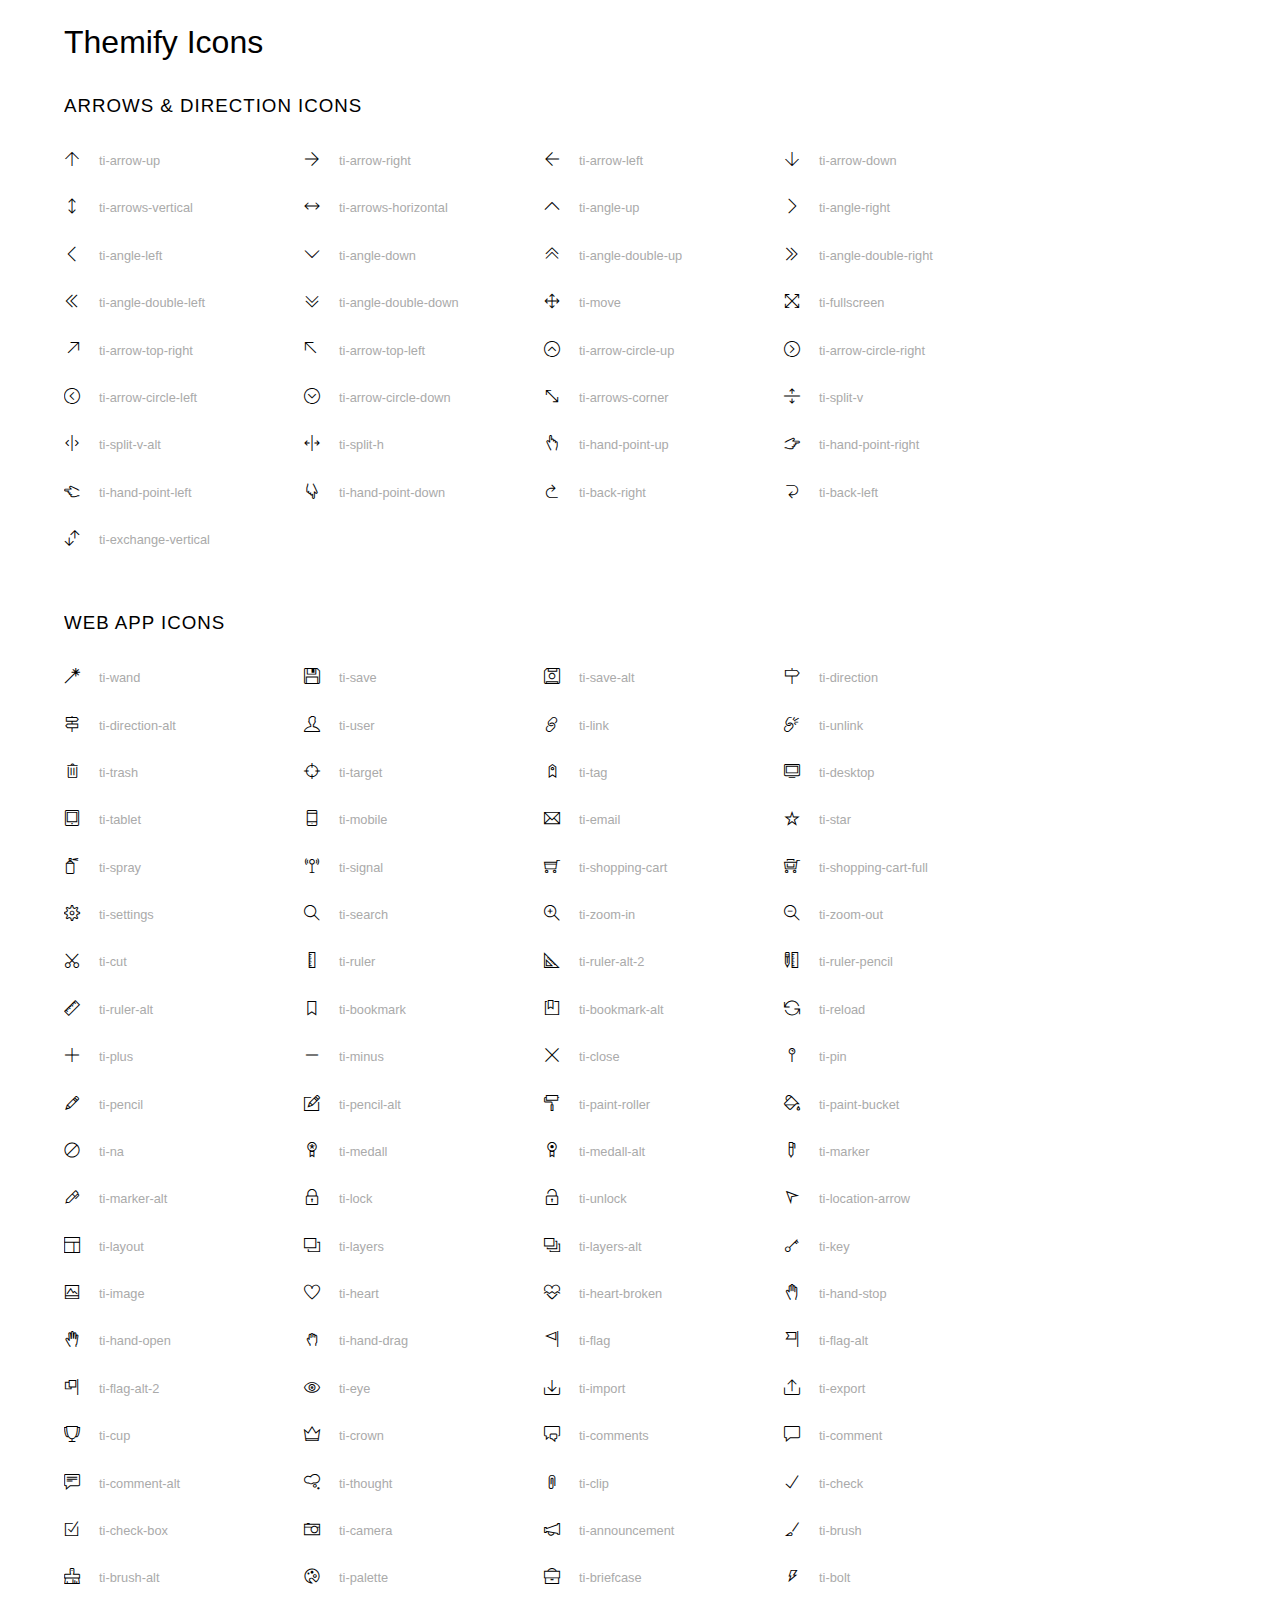
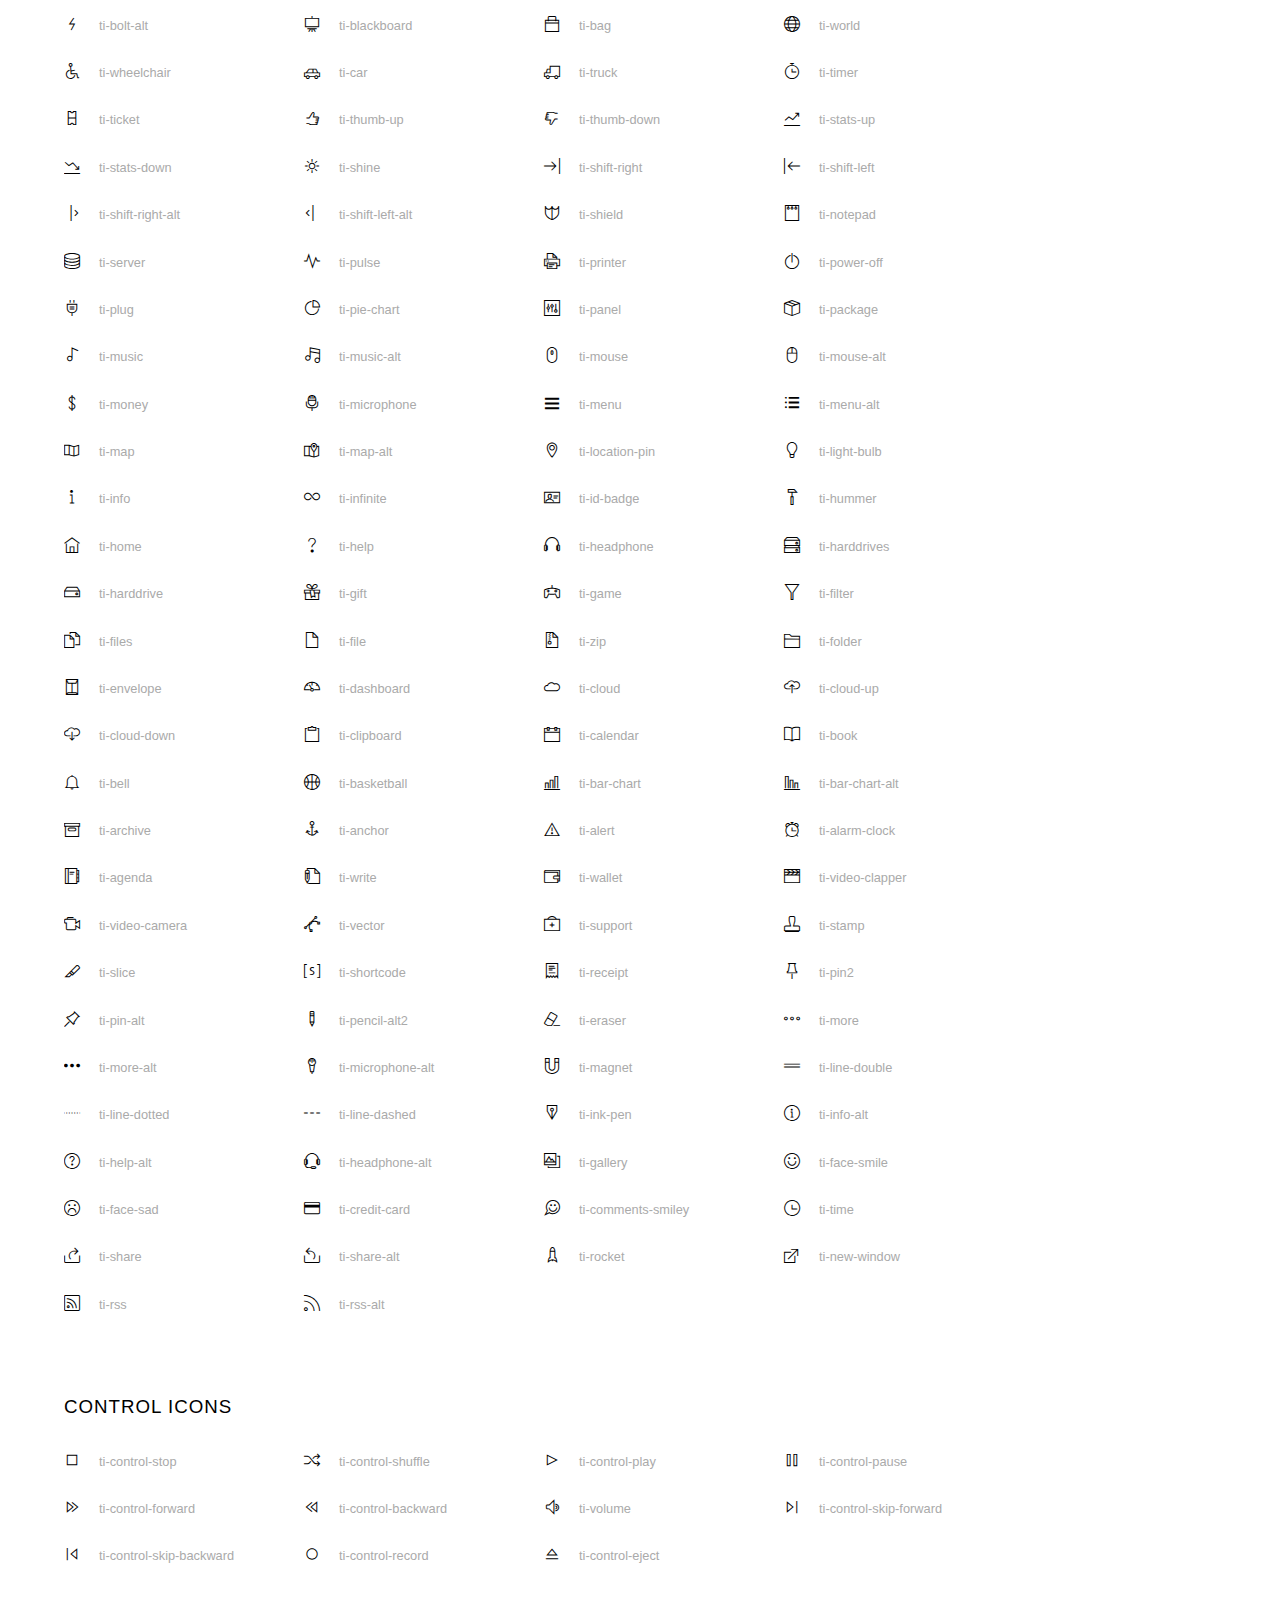
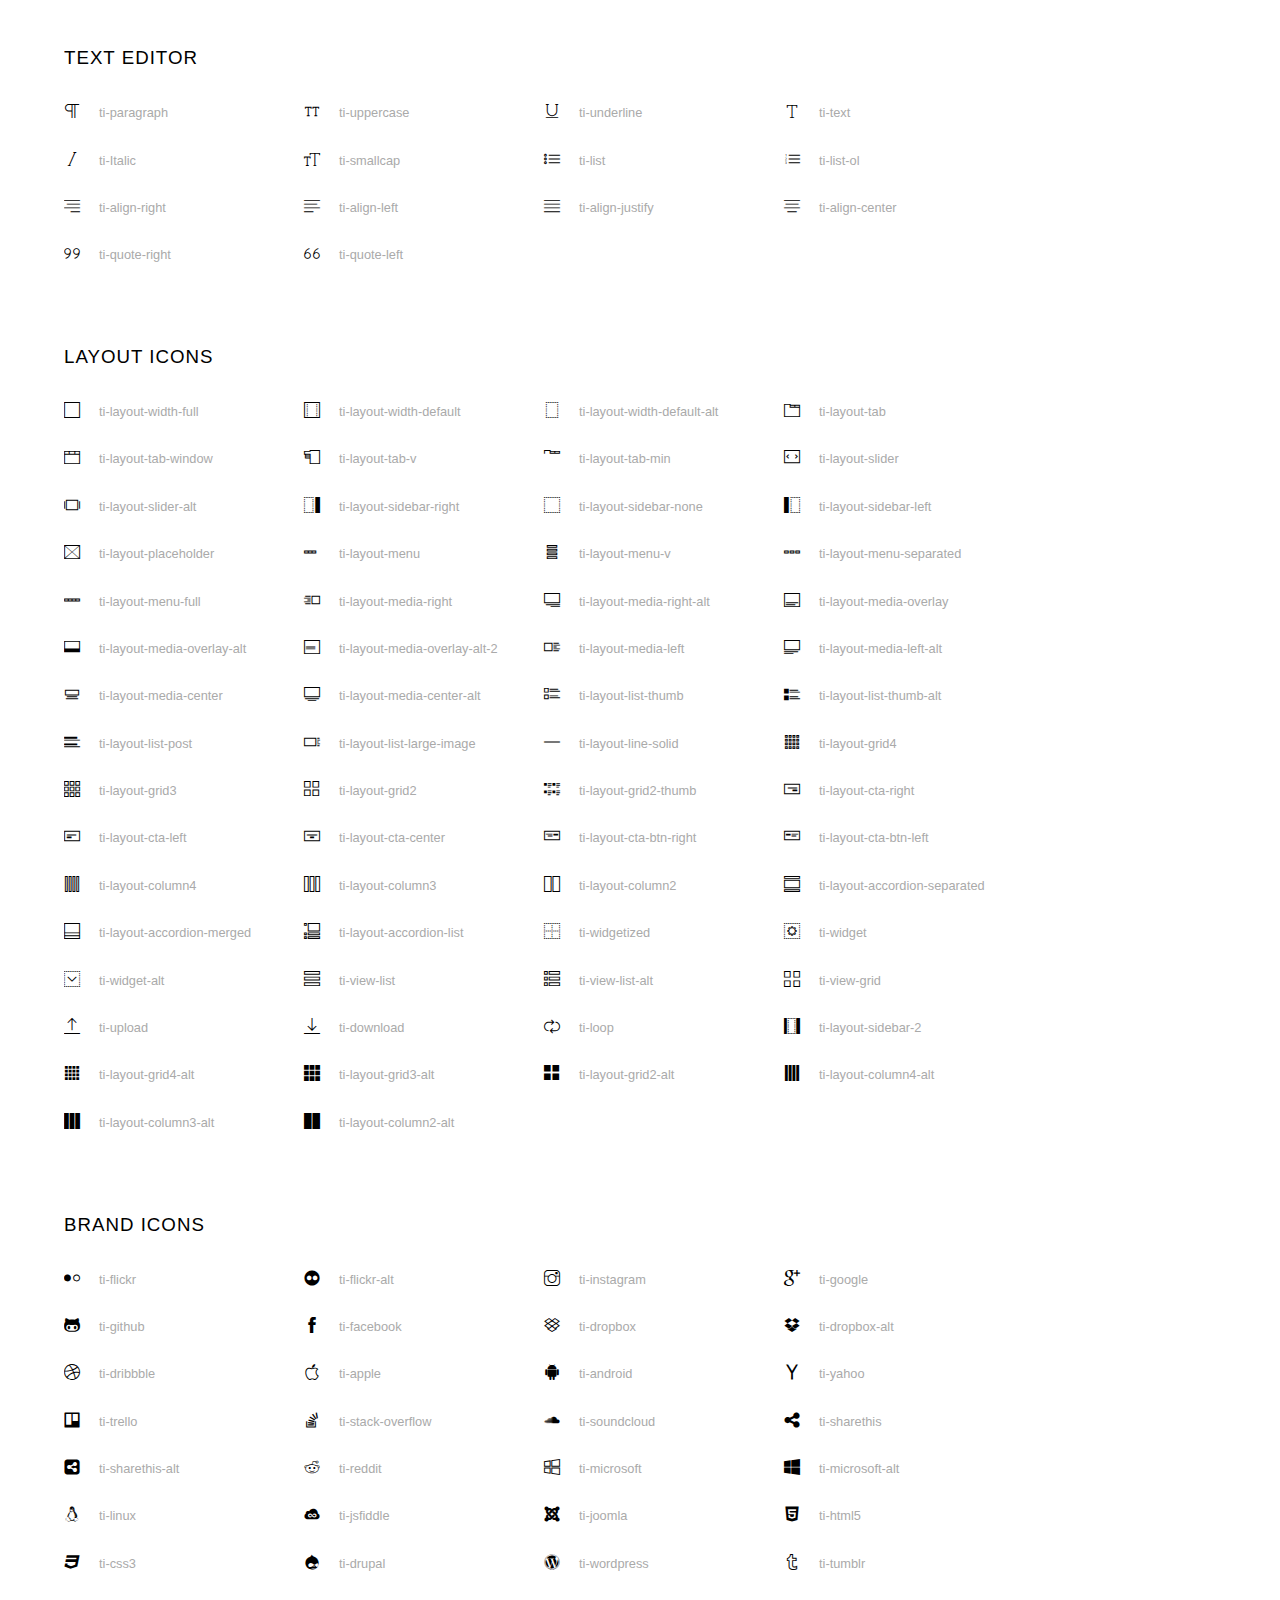
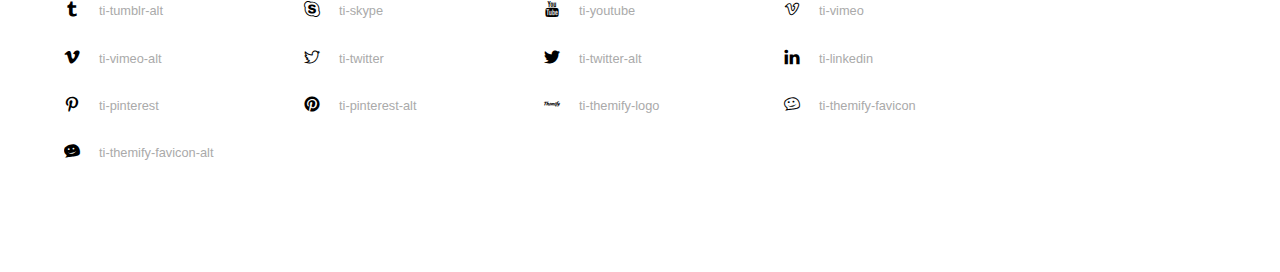
<file: static/site_static/vendors/themify-icons/index.html>
<!doctype html>
<html>
<head>
	<meta charset="utf-8">
	<title>Themify Icon Font</title>
	<meta name="viewport" content="width=device-width">
	<link rel="stylesheet" href="demo-files/demo.css">
	<link rel="stylesheet" href="themify-icons.css">
	<!--[if lt IE 8]><!-->
	<link rel="stylesheet" href="ie7/ie7.css">
	<!--<![endif]-->
</head>
<body>
	<h1>Themify Icons</h1>

	<div class="icon-section">

		<div class="icon-section">
			<h3>Arrows &amp; Direction Icons </h3>

			<div class="icon-container">
				<span class="ti-arrow-up"></span><span class="icon-name"> ti-arrow-up</span>
			</div>
			<div class="icon-container">
				<span class="ti-arrow-right"></span><span class="icon-name"> ti-arrow-right</span>
			</div>
			<div class="icon-container">
				<span class="ti-arrow-left"></span><span class="icon-name"> ti-arrow-left</span>
			</div>
			<div class="icon-container">
				<span class="ti-arrow-down"></span><span class="icon-name"> ti-arrow-down</span>
			</div>
			<div class="icon-container">
				<span class="ti-arrows-vertical"></span><span class="icon-name"> ti-arrows-vertical</span>
			</div>
			<div class="icon-container">
				<span class="ti-arrows-horizontal"></span><span class="icon-name"> ti-arrows-horizontal</span>
			</div>
			<div class="icon-container">
				<span class="ti-angle-up"></span><span class="icon-name"> ti-angle-up</span>
			</div>
			<div class="icon-container">
				<span class="ti-angle-right"></span><span class="icon-name"> ti-angle-right</span>
			</div>
			<div class="icon-container">
				<span class="ti-angle-left"></span><span class="icon-name"> ti-angle-left</span>
			</div>
			<div class="icon-container">
				<span class="ti-angle-down"></span><span class="icon-name"> ti-angle-down</span>
			</div>	
			<div class="icon-container">
				<span class="ti-angle-double-up"></span><span class="icon-name"> ti-angle-double-up</span>
			</div>
			<div class="icon-container">
				<span class="ti-angle-double-right"></span><span class="icon-name"> ti-angle-double-right</span>
			</div>
			<div class="icon-container">
				<span class="ti-angle-double-left"></span><span class="icon-name"> ti-angle-double-left</span>
			</div>
			<div class="icon-container">
				<span class="ti-angle-double-down"></span><span class="icon-name"> ti-angle-double-down</span>
			</div>					
			<div class="icon-container">
				<span class="ti-move"></span><span class="icon-name"> ti-move</span>
			</div>
			<div class="icon-container">
				<span class="ti-fullscreen"></span><span class="icon-name"> ti-fullscreen</span>
			</div>
			<div class="icon-container">
				<span class="ti-arrow-top-right"></span><span class="icon-name"> ti-arrow-top-right</span>
			</div>
			<div class="icon-container">
				<span class="ti-arrow-top-left"></span><span class="icon-name"> ti-arrow-top-left</span>
			</div>
			<div class="icon-container">
				<span class="ti-arrow-circle-up"></span><span class="icon-name"> ti-arrow-circle-up</span>
			</div>
			<div class="icon-container">
				<span class="ti-arrow-circle-right"></span><span class="icon-name"> ti-arrow-circle-right</span>
			</div>
			<div class="icon-container">
				<span class="ti-arrow-circle-left"></span><span class="icon-name"> ti-arrow-circle-left</span>
			</div>
			<div class="icon-container">
				<span class="ti-arrow-circle-down"></span><span class="icon-name"> ti-arrow-circle-down</span>
			</div>
			<div class="icon-container">
				<span class="ti-arrows-corner"></span><span class="icon-name"> ti-arrows-corner</span>
			</div>
			<div class="icon-container">
				<span class="ti-split-v"></span><span class="icon-name"> ti-split-v</span>
			</div>

			<div class="icon-container">
				<span class="ti-split-v-alt"></span><span class="icon-name"> ti-split-v-alt</span>
			</div>
			<div class="icon-container">
				<span class="ti-split-h"></span><span class="icon-name"> ti-split-h</span>
			</div>
			<div class="icon-container">
				<span class="ti-hand-point-up"></span><span class="icon-name"> ti-hand-point-up</span>
			</div>
			<div class="icon-container">
				<span class="ti-hand-point-right"></span><span class="icon-name"> ti-hand-point-right</span>
			</div>
			<div class="icon-container">
				<span class="ti-hand-point-left"></span><span class="icon-name"> ti-hand-point-left</span>
			</div>
			<div class="icon-container">
				<span class="ti-hand-point-down"></span><span class="icon-name"> ti-hand-point-down</span>
			</div>
			<div class="icon-container">
				<span class="ti-back-right"></span><span class="icon-name"> ti-back-right</span>
			</div>
			<div class="icon-container">
				<span class="ti-back-left"></span><span class="icon-name"> ti-back-left</span>
			</div>
			<div class="icon-container">
				<span class="ti-exchange-vertical"></span><span class="icon-name"> ti-exchange-vertical</span>
			</div>

		</div> <!-- Arrows Icons -->



		<h3>Web App Icons</h3>
		
		<div class="icon-section">

			<div class="icon-container">
				<span class="ti-wand"></span><span class="icon-name"> ti-wand</span>
			</div>
			<div class="icon-container">
				<span class="ti-save"></span><span class="icon-name"> ti-save</span>
			</div>
			<div class="icon-container">
				<span class="ti-save-alt"></span><span class="icon-name"> ti-save-alt</span>
			</div>

			<div class="icon-container">
				<span class="ti-direction"></span><span class="icon-name"> ti-direction</span>
			</div>
			<div class="icon-container">
				<span class="ti-direction-alt"></span><span class="icon-name"> ti-direction-alt</span>
			</div>
			<div class="icon-container">
				<span class="ti-user"></span><span class="icon-name"> ti-user</span>
			</div>
			<div class="icon-container">
				<span class="ti-link"></span><span class="icon-name"> ti-link</span>
			</div>
			<div class="icon-container">
				<span class="ti-unlink"></span><span class="icon-name"> ti-unlink</span>
			</div>
			<div class="icon-container">
				<span class="ti-trash"></span><span class="icon-name"> ti-trash</span>
			</div>
			<div class="icon-container">
				<span class="ti-target"></span><span class="icon-name"> ti-target</span>
			</div>
			<div class="icon-container">
				<span class="ti-tag"></span><span class="icon-name"> ti-tag</span>
			</div>
			<div class="icon-container">
				<span class="ti-desktop"></span><span class="icon-name"> ti-desktop</span>
			</div>
			<div class="icon-container">
				<span class="ti-tablet"></span><span class="icon-name"> ti-tablet</span>
			</div>
			<div class="icon-container">
				<span class="ti-mobile"></span><span class="icon-name"> ti-mobile</span>
			</div>
			<div class="icon-container">
				<span class="ti-email"></span><span class="icon-name"> ti-email</span>
			</div>	
			<div class="icon-container">
				<span class="ti-star"></span><span class="icon-name"> ti-star</span>
			</div>
			<div class="icon-container">
				<span class="ti-spray"></span><span class="icon-name"> ti-spray</span>
			</div>
			<div class="icon-container">
				<span class="ti-signal"></span><span class="icon-name"> ti-signal</span>
			</div>
			<div class="icon-container">
				<span class="ti-shopping-cart"></span><span class="icon-name"> ti-shopping-cart</span>
			</div>
			<div class="icon-container">
				<span class="ti-shopping-cart-full"></span><span class="icon-name"> ti-shopping-cart-full</span>
			</div>
			<div class="icon-container">
				<span class="ti-settings"></span><span class="icon-name"> ti-settings</span>
			</div>
			<div class="icon-container">
				<span class="ti-search"></span><span class="icon-name"> ti-search</span>
			</div>
			<div class="icon-container">
				<span class="ti-zoom-in"></span><span class="icon-name"> ti-zoom-in</span>
			</div>
			<div class="icon-container">
				<span class="ti-zoom-out"></span><span class="icon-name"> ti-zoom-out</span>
			</div>
			<div class="icon-container">
				<span class="ti-cut"></span><span class="icon-name"> ti-cut</span>
			</div>
			<div class="icon-container">
				<span class="ti-ruler"></span><span class="icon-name"> ti-ruler</span>
			</div>
			<div class="icon-container">
				<span class="ti-ruler-alt-2"></span><span class="icon-name"> ti-ruler-alt-2</span>
			</div>			
			<div class="icon-container">
				<span class="ti-ruler-pencil"></span><span class="icon-name"> ti-ruler-pencil</span>
			</div>
			<div class="icon-container">
				<span class="ti-ruler-alt"></span><span class="icon-name"> ti-ruler-alt</span>
			</div>
			<div class="icon-container">
				<span class="ti-bookmark"></span><span class="icon-name"> ti-bookmark</span>
			</div>
			<div class="icon-container">
				<span class="ti-bookmark-alt"></span><span class="icon-name"> ti-bookmark-alt</span>
			</div>
			<div class="icon-container">
				<span class="ti-reload"></span><span class="icon-name"> ti-reload</span>
			</div>
			<div class="icon-container">
				<span class="ti-plus"></span><span class="icon-name"> ti-plus</span>
			</div>
			<div class="icon-container">
				<span class="ti-minus"></span><span class="icon-name"> ti-minus</span>
			</div>
			<div class="icon-container">
				<span class="ti-close"></span><span class="icon-name"> ti-close</span>
			</div>			
			<div class="icon-container">
				<span class="ti-pin"></span><span class="icon-name"> ti-pin</span>
			</div>
			<div class="icon-container">
				<span class="ti-pencil"></span><span class="icon-name"> ti-pencil</span>
			</div>
					
		  	<div class="icon-container">
				<span class="ti-pencil-alt"></span><span class="icon-name"> ti-pencil-alt</span>
			</div>
			<div class="icon-container">
				<span class="ti-paint-roller"></span><span class="icon-name"> ti-paint-roller</span>
			</div>
			<div class="icon-container">
				<span class="ti-paint-bucket"></span><span class="icon-name"> ti-paint-bucket</span>
			</div>
			<div class="icon-container">
				<span class="ti-na"></span><span class="icon-name"> ti-na</span>
			</div>
			<div class="icon-container">
				<span class="ti-medall"></span><span class="icon-name"> ti-medall</span>
			</div>
			<div class="icon-container">
				<span class="ti-medall-alt"></span><span class="icon-name"> ti-medall-alt</span>
			</div>
			<div class="icon-container">
				<span class="ti-marker"></span><span class="icon-name"> ti-marker</span>
			</div>
			<div class="icon-container">
				<span class="ti-marker-alt"></span><span class="icon-name"> ti-marker-alt</span>
			</div>

			<div class="icon-container">
				<span class="ti-lock"></span><span class="icon-name"> ti-lock</span>
			</div>
			<div class="icon-container">
				<span class="ti-unlock"></span><span class="icon-name"> ti-unlock</span>
			</div>
			<div class="icon-container">
				<span class="ti-location-arrow"></span><span class="icon-name"> ti-location-arrow</span>
			</div>
			<div class="icon-container">
				<span class="ti-layout"></span><span class="icon-name"> ti-layout</span>
			</div>
			<div class="icon-container">
				<span class="ti-layers"></span><span class="icon-name"> ti-layers</span>
			</div>
			<div class="icon-container">
				<span class="ti-layers-alt"></span><span class="icon-name"> ti-layers-alt</span>
			</div>
			<div class="icon-container">
				<span class="ti-key"></span><span class="icon-name"> ti-key</span>
			</div>
			<div class="icon-container">
				<span class="ti-image"></span><span class="icon-name"> ti-image</span>
			</div>
			<div class="icon-container">
				<span class="ti-heart"></span><span class="icon-name"> ti-heart</span>
			</div>
			<div class="icon-container">
				<span class="ti-heart-broken"></span><span class="icon-name"> ti-heart-broken</span>
			</div>
			<div class="icon-container">
				<span class="ti-hand-stop"></span><span class="icon-name"> ti-hand-stop</span>
			</div>
			<div class="icon-container">
				<span class="ti-hand-open"></span><span class="icon-name"> ti-hand-open</span>
			</div>
			<div class="icon-container">
				<span class="ti-hand-drag"></span><span class="icon-name"> ti-hand-drag</span>
			</div>
			<div class="icon-container">
				<span class="ti-flag"></span><span class="icon-name"> ti-flag</span>
			</div>
			<div class="icon-container">
				<span class="ti-flag-alt"></span><span class="icon-name"> ti-flag-alt</span>
			</div>
			<div class="icon-container">
				<span class="ti-flag-alt-2"></span><span class="icon-name"> ti-flag-alt-2</span>
			</div>
			<div class="icon-container">
				<span class="ti-eye"></span><span class="icon-name"> ti-eye</span>
			</div>
			<div class="icon-container">
				<span class="ti-import"></span><span class="icon-name"> ti-import</span>
			</div>			
			<div class="icon-container">
				<span class="ti-export"></span><span class="icon-name"> ti-export</span>
			</div>
			<div class="icon-container">
				<span class="ti-cup"></span><span class="icon-name"> ti-cup</span>
			</div>
			<div class="icon-container">
				<span class="ti-crown"></span><span class="icon-name"> ti-crown</span>
			</div>
			<div class="icon-container">
				<span class="ti-comments"></span><span class="icon-name"> ti-comments</span>
			</div>
			<div class="icon-container">
				<span class="ti-comment"></span><span class="icon-name"> ti-comment</span>
			</div>
			<div class="icon-container">
				<span class="ti-comment-alt"></span><span class="icon-name"> ti-comment-alt</span>
			</div>
			<div class="icon-container">
				<span class="ti-thought"></span><span class="icon-name"> ti-thought</span>
			</div>			
			<div class="icon-container">
				<span class="ti-clip"></span><span class="icon-name"> ti-clip</span>
			</div>

			<div class="icon-container">
				<span class="ti-check"></span><span class="icon-name"> ti-check</span>
			</div>
			<div class="icon-container">
				<span class="ti-check-box"></span><span class="icon-name"> ti-check-box</span>
			</div>
			<div class="icon-container">
				<span class="ti-camera"></span><span class="icon-name"> ti-camera</span>
			</div>
			<div class="icon-container">
				<span class="ti-announcement"></span><span class="icon-name"> ti-announcement</span>
			</div>
			<div class="icon-container">
				<span class="ti-brush"></span><span class="icon-name"> ti-brush</span>
			</div>
			<div class="icon-container">
				<span class="ti-brush-alt"></span><span class="icon-name"> ti-brush-alt</span>
			</div>
			<div class="icon-container">
				<span class="ti-palette"></span><span class="icon-name"> ti-palette</span>
			</div>			
			<div class="icon-container">
				<span class="ti-briefcase"></span><span class="icon-name"> ti-briefcase</span>
			</div>
			<div class="icon-container">
				<span class="ti-bolt"></span><span class="icon-name"> ti-bolt</span>
			</div>
			<div class="icon-container">
				<span class="ti-bolt-alt"></span><span class="icon-name"> ti-bolt-alt</span>
			</div>
			<div class="icon-container">
				<span class="ti-blackboard"></span><span class="icon-name"> ti-blackboard</span>
			</div>
			<div class="icon-container">
				<span class="ti-bag"></span><span class="icon-name"> ti-bag</span>
			</div>
			<div class="icon-container">
				<span class="ti-world"></span><span class="icon-name"> ti-world</span>
			</div>
			<div class="icon-container">
				<span class="ti-wheelchair"></span><span class="icon-name"> ti-wheelchair</span>
			</div>
			<div class="icon-container">
				<span class="ti-car"></span><span class="icon-name"> ti-car</span>
			</div>
			<div class="icon-container">
				<span class="ti-truck"></span><span class="icon-name"> ti-truck</span>
			</div>
			<div class="icon-container">
				<span class="ti-timer"></span><span class="icon-name"> ti-timer</span>
			</div>
			<div class="icon-container">
				<span class="ti-ticket"></span><span class="icon-name"> ti-ticket</span>
			</div>
			<div class="icon-container">
				<span class="ti-thumb-up"></span><span class="icon-name"> ti-thumb-up</span>
			</div>
			<div class="icon-container">
				<span class="ti-thumb-down"></span><span class="icon-name"> ti-thumb-down</span>
			</div>

			<div class="icon-container">
				<span class="ti-stats-up"></span><span class="icon-name"> ti-stats-up</span>
			</div>
			<div class="icon-container">
				<span class="ti-stats-down"></span><span class="icon-name"> ti-stats-down</span>
			</div>
			<div class="icon-container">
				<span class="ti-shine"></span><span class="icon-name"> ti-shine</span>
			</div>
			<div class="icon-container">
				<span class="ti-shift-right"></span><span class="icon-name"> ti-shift-right</span>
			</div>
			<div class="icon-container">
				<span class="ti-shift-left"></span><span class="icon-name"> ti-shift-left</span>
			</div>

			<div class="icon-container">
				<span class="ti-shift-right-alt"></span><span class="icon-name"> ti-shift-right-alt</span>
			</div>
			<div class="icon-container">
				<span class="ti-shift-left-alt"></span><span class="icon-name"> ti-shift-left-alt</span>
			</div>
			<div class="icon-container">
				<span class="ti-shield"></span><span class="icon-name"> ti-shield</span>
			</div>
			<div class="icon-container">
				<span class="ti-notepad"></span><span class="icon-name"> ti-notepad</span>
			</div>
			<div class="icon-container">
				<span class="ti-server"></span><span class="icon-name"> ti-server</span>
			</div>

			<div class="icon-container">
				<span class="ti-pulse"></span><span class="icon-name"> ti-pulse</span>
			</div>
			<div class="icon-container">
				<span class="ti-printer"></span><span class="icon-name"> ti-printer</span>
			</div>
			<div class="icon-container">
				<span class="ti-power-off"></span><span class="icon-name"> ti-power-off</span>
			</div>
			<div class="icon-container">
				<span class="ti-plug"></span><span class="icon-name"> ti-plug</span>
			</div>
			<div class="icon-container">
				<span class="ti-pie-chart"></span><span class="icon-name"> ti-pie-chart</span>
			</div>

			<div class="icon-container">
				<span class="ti-panel"></span><span class="icon-name"> ti-panel</span>
			</div>
			<div class="icon-container">
				<span class="ti-package"></span><span class="icon-name"> ti-package</span>
			</div>
			<div class="icon-container">
				<span class="ti-music"></span><span class="icon-name"> ti-music</span>
			</div>
			<div class="icon-container">
				<span class="ti-music-alt"></span><span class="icon-name"> ti-music-alt</span>
			</div>
			<div class="icon-container">
				<span class="ti-mouse"></span><span class="icon-name"> ti-mouse</span>
			</div>
			<div class="icon-container">
				<span class="ti-mouse-alt"></span><span class="icon-name"> ti-mouse-alt</span>
			</div>
			<div class="icon-container">
				<span class="ti-money"></span><span class="icon-name"> ti-money</span>
			</div>
			<div class="icon-container">
				<span class="ti-microphone"></span><span class="icon-name"> ti-microphone</span>
			</div>
			<div class="icon-container">
				<span class="ti-menu"></span><span class="icon-name"> ti-menu</span>
			</div>
			<div class="icon-container">
				<span class="ti-menu-alt"></span><span class="icon-name"> ti-menu-alt</span>
			</div>
			<div class="icon-container">
				<span class="ti-map"></span><span class="icon-name"> ti-map</span>
			</div>
			<div class="icon-container">
				<span class="ti-map-alt"></span><span class="icon-name"> ti-map-alt</span>
			</div>

			<div class="icon-container">
				<span class="ti-location-pin"></span><span class="icon-name"> ti-location-pin</span>
			</div>

			<div class="icon-container">
				<span class="ti-light-bulb"></span><span class="icon-name"> ti-light-bulb</span>
			</div>
			<div class="icon-container">
				<span class="ti-info"></span><span class="icon-name"> ti-info</span>
			</div>
			<div class="icon-container">
				<span class="ti-infinite"></span><span class="icon-name"> ti-infinite</span>
			</div>
			<div class="icon-container">
				<span class="ti-id-badge"></span><span class="icon-name"> ti-id-badge</span>
			</div>
			<div class="icon-container">
				<span class="ti-hummer"></span><span class="icon-name"> ti-hummer</span>
			</div>
			<div class="icon-container">
				<span class="ti-home"></span><span class="icon-name"> ti-home</span>
			</div>
			<div class="icon-container">
				<span class="ti-help"></span><span class="icon-name"> ti-help</span>
			</div>
			<div class="icon-container">
				<span class="ti-headphone"></span><span class="icon-name"> ti-headphone</span>
			</div>
			<div class="icon-container">
				<span class="ti-harddrives"></span><span class="icon-name"> ti-harddrives</span>
			</div>
			<div class="icon-container">
				<span class="ti-harddrive"></span><span class="icon-name"> ti-harddrive</span>
			</div>
			<div class="icon-container">
				<span class="ti-gift"></span><span class="icon-name"> ti-gift</span>
			</div>
			<div class="icon-container">
				<span class="ti-game"></span><span class="icon-name"> ti-game</span>
			</div>
			<div class="icon-container">
				<span class="ti-filter"></span><span class="icon-name"> ti-filter</span>
			</div>
			<div class="icon-container">
				<span class="ti-files"></span><span class="icon-name"> ti-files</span>
			</div>
			<div class="icon-container">
				<span class="ti-file"></span><span class="icon-name"> ti-file</span>
			</div>
			<div class="icon-container">
				<span class="ti-zip"></span><span class="icon-name"> ti-zip</span>
			</div>
			<div class="icon-container">
				<span class="ti-folder"></span><span class="icon-name"> ti-folder</span>
			</div>			
			<div class="icon-container">
				<span class="ti-envelope"></span><span class="icon-name"> ti-envelope</span>
			</div>


			<div class="icon-container">
				<span class="ti-dashboard"></span><span class="icon-name"> ti-dashboard</span>
			</div>
			<div class="icon-container">
				<span class="ti-cloud"></span><span class="icon-name"> ti-cloud</span>
			</div>
			<div class="icon-container">
				<span class="ti-cloud-up"></span><span class="icon-name"> ti-cloud-up</span>
			</div>
			<div class="icon-container">
				<span class="ti-cloud-down"></span><span class="icon-name"> ti-cloud-down</span>
			</div>
			<div class="icon-container">
				<span class="ti-clipboard"></span><span class="icon-name"> ti-clipboard</span>
			</div>
			<div class="icon-container">
				<span class="ti-calendar"></span><span class="icon-name"> ti-calendar</span>
			</div>
			<div class="icon-container">
				<span class="ti-book"></span><span class="icon-name"> ti-book</span>
			</div>
			<div class="icon-container">
				<span class="ti-bell"></span><span class="icon-name"> ti-bell</span>
			</div>
			<div class="icon-container">
				<span class="ti-basketball"></span><span class="icon-name"> ti-basketball</span>
			</div>
			<div class="icon-container">
				<span class="ti-bar-chart"></span><span class="icon-name"> ti-bar-chart</span>
			</div>
			<div class="icon-container">
				<span class="ti-bar-chart-alt"></span><span class="icon-name"> ti-bar-chart-alt</span>
			</div>


			<div class="icon-container">
				<span class="ti-archive"></span><span class="icon-name"> ti-archive</span>
			</div>
			<div class="icon-container">
				<span class="ti-anchor"></span><span class="icon-name"> ti-anchor</span>
			</div>

			<div class="icon-container">
				<span class="ti-alert"></span><span class="icon-name"> ti-alert</span>
			</div>
			<div class="icon-container">
				<span class="ti-alarm-clock"></span><span class="icon-name"> ti-alarm-clock</span>
			</div>
			<div class="icon-container">
				<span class="ti-agenda"></span><span class="icon-name"> ti-agenda</span>
			</div>
			<div class="icon-container">
				<span class="ti-write"></span><span class="icon-name"> ti-write</span>
			</div>

			<div class="icon-container">
				<span class="ti-wallet"></span><span class="icon-name"> ti-wallet</span>
			</div>
			<div class="icon-container">
				<span class="ti-video-clapper"></span><span class="icon-name"> ti-video-clapper</span>
			</div>
			<div class="icon-container">
				<span class="ti-video-camera"></span><span class="icon-name"> ti-video-camera</span>
			</div>
			<div class="icon-container">
				<span class="ti-vector"></span><span class="icon-name"> ti-vector</span>
			</div>

			<div class="icon-container">
				<span class="ti-support"></span><span class="icon-name"> ti-support</span>
			</div>
			<div class="icon-container">
				<span class="ti-stamp"></span><span class="icon-name"> ti-stamp</span>
			</div>
			<div class="icon-container">
				<span class="ti-slice"></span><span class="icon-name"> ti-slice</span>
			</div>
			<div class="icon-container">
				<span class="ti-shortcode"></span><span class="icon-name"> ti-shortcode</span>
			</div>
			<div class="icon-container">
				<span class="ti-receipt"></span><span class="icon-name"> ti-receipt</span>
			</div>
			<div class="icon-container">
				<span class="ti-pin2"></span><span class="icon-name"> ti-pin2</span>
			</div>
			<div class="icon-container">
				<span class="ti-pin-alt"></span><span class="icon-name"> ti-pin-alt</span>
			</div>
			<div class="icon-container">
				<span class="ti-pencil-alt2"></span><span class="icon-name"> ti-pencil-alt2</span>
			</div>
			<div class="icon-container">
				<span class="ti-eraser"></span><span class="icon-name"> ti-eraser</span>
			</div>			
			<div class="icon-container">
				<span class="ti-more"></span><span class="icon-name"> ti-more</span>
			</div>
			<div class="icon-container">
				<span class="ti-more-alt"></span><span class="icon-name"> ti-more-alt</span>
			</div>
			<div class="icon-container">
				<span class="ti-microphone-alt"></span><span class="icon-name"> ti-microphone-alt</span>
			</div>
			<div class="icon-container">
				<span class="ti-magnet"></span><span class="icon-name"> ti-magnet</span>
			</div>
			<div class="icon-container">
				<span class="ti-line-double"></span><span class="icon-name"> ti-line-double</span>
			</div>
			<div class="icon-container">
				<span class="ti-line-dotted"></span><span class="icon-name"> ti-line-dotted</span>
			</div>
			<div class="icon-container">
				<span class="ti-line-dashed"></span><span class="icon-name"> ti-line-dashed</span>
			</div>

			<div class="icon-container">
				<span class="ti-ink-pen"></span><span class="icon-name"> ti-ink-pen</span>
			</div>
			<div class="icon-container">
				<span class="ti-info-alt"></span><span class="icon-name"> ti-info-alt</span>
			</div>
			<div class="icon-container">
				<span class="ti-help-alt"></span><span class="icon-name"> ti-help-alt</span>
			</div>
			<div class="icon-container">
				<span class="ti-headphone-alt"></span><span class="icon-name"> ti-headphone-alt</span>
			</div>

			<div class="icon-container">
				<span class="ti-gallery"></span><span class="icon-name"> ti-gallery</span>
			</div>
			<div class="icon-container">
				<span class="ti-face-smile"></span><span class="icon-name"> ti-face-smile</span>
			</div>
			<div class="icon-container">
				<span class="ti-face-sad"></span><span class="icon-name"> ti-face-sad</span>
			</div>
			<div class="icon-container">
				<span class="ti-credit-card"></span><span class="icon-name"> ti-credit-card</span>
			</div>
			<div class="icon-container">
				<span class="ti-comments-smiley"></span><span class="icon-name"> ti-comments-smiley</span>
			</div>
			<div class="icon-container">
				<span class="ti-time"></span><span class="icon-name"> ti-time</span>
			</div>
			<div class="icon-container">
				<span class="ti-share"></span><span class="icon-name"> ti-share</span>
			</div>
			<div class="icon-container">
				<span class="ti-share-alt"></span><span class="icon-name"> ti-share-alt</span>
			</div>
			<div class="icon-container">
				<span class="ti-rocket"></span><span class="icon-name"> ti-rocket</span>
			</div>

			<div class="icon-container">
				<span class="ti-new-window"></span><span class="icon-name"> ti-new-window</span>
			</div>

			<div class="icon-container">
				<span class="ti-rss"></span><span class="icon-name"> ti-rss</span>
			</div>

			<div class="icon-container">
				<span class="ti-rss-alt"></span><span class="icon-name"> ti-rss-alt</span>
			</div>
			
		</div><!-- Web App Icons -->


		<div class="icon-section">
			<h3>Control Icons</h3>
			<div class="icon-container">
				<span class="ti-control-stop"></span><span class="icon-name"> ti-control-stop</span>
			</div>
			<div class="icon-container">
				<span class="ti-control-shuffle"></span><span class="icon-name"> ti-control-shuffle</span>
			</div>
			<div class="icon-container">
				<span class="ti-control-play"></span><span class="icon-name"> ti-control-play</span>
			</div>
			<div class="icon-container">
				<span class="ti-control-pause"></span><span class="icon-name"> ti-control-pause</span>
			</div>
			<div class="icon-container">
				<span class="ti-control-forward"></span><span class="icon-name"> ti-control-forward</span>
			</div>
			<div class="icon-container">
				<span class="ti-control-backward"></span><span class="icon-name"> ti-control-backward</span>
			</div>	
			<div class="icon-container">
				<span class="ti-volume"></span><span class="icon-name"> ti-volume</span>
			</div>
			<div class="icon-container">
				<span class="ti-control-skip-forward"></span><span class="icon-name"> ti-control-skip-forward</span>
			</div>
			<div class="icon-container">
				<span class="ti-control-skip-backward"></span><span class="icon-name"> ti-control-skip-backward</span>
			</div>
			<div class="icon-container">
				<span class="ti-control-record"></span><span class="icon-name"> ti-control-record</span>
			</div>
			<div class="icon-container">
				<span class="ti-control-eject"></span><span class="icon-name"> ti-control-eject</span>
			</div>			
		</div> <!-- Control Icons -->


		<div class="icon-section">
			<h3>Text Editor</h3>

			<div class="icon-container">
				<span class="ti-paragraph"></span><span class="icon-name"> ti-paragraph</span>
			</div>
			<div class="icon-container">
				<span class="ti-uppercase"></span><span class="icon-name"> ti-uppercase</span>
			</div>

			<div class="icon-container">
				<span class="ti-underline"></span><span class="icon-name"> ti-underline</span>
			</div>
			<div class="icon-container">
				<span class="ti-text"></span><span class="icon-name"> ti-text</span>
			</div>
			<div class="icon-container">
				<span class="ti-Italic"></span><span class="icon-name"> ti-Italic</span>
			</div>
			<div class="icon-container">
				<span class="ti-smallcap"></span><span class="icon-name"> ti-smallcap</span>
			</div>
			<div class="icon-container">
				<span class="ti-list"></span><span class="icon-name"> ti-list</span>
			</div>
			<div class="icon-container">
				<span class="ti-list-ol"></span><span class="icon-name"> ti-list-ol</span>
			</div>
			<div class="icon-container">
				<span class="ti-align-right"></span><span class="icon-name"> ti-align-right</span>
			</div>
			<div class="icon-container">
				<span class="ti-align-left"></span><span class="icon-name"> ti-align-left</span>
			</div>
			<div class="icon-container">
				<span class="ti-align-justify"></span><span class="icon-name"> ti-align-justify</span>
			</div>
			<div class="icon-container">
				<span class="ti-align-center"></span><span class="icon-name"> ti-align-center</span>
			</div>
			<div class="icon-container">
				<span class="ti-quote-right"></span><span class="icon-name"> ti-quote-right</span>
			</div>
			<div class="icon-container">
				<span class="ti-quote-left"></span><span class="icon-name"> ti-quote-left</span>
			</div>

		</div> <!-- Text Editor -->



		<div class="icon-section">
			<h3>Layout Icons</h3>
			<div class="icon-container">
				<span class="ti-layout-width-full"></span><span class="icon-name"> ti-layout-width-full</span>
			</div>
			<div class="icon-container">
				<span class="ti-layout-width-default"></span><span class="icon-name"> ti-layout-width-default</span>
			</div>
			<div class="icon-container">
				<span class="ti-layout-width-default-alt"></span><span class="icon-name"> ti-layout-width-default-alt</span>
			</div>
			<div class="icon-container">
				<span class="ti-layout-tab"></span><span class="icon-name"> ti-layout-tab</span>
			</div>
			<div class="icon-container">
				<span class="ti-layout-tab-window"></span><span class="icon-name"> ti-layout-tab-window</span>
			</div>
			<div class="icon-container">
				<span class="ti-layout-tab-v"></span><span class="icon-name"> ti-layout-tab-v</span>
			</div>
			<div class="icon-container">
				<span class="ti-layout-tab-min"></span><span class="icon-name"> ti-layout-tab-min</span>
			</div>
			<div class="icon-container">
				<span class="ti-layout-slider"></span><span class="icon-name"> ti-layout-slider</span>
			</div>
			<div class="icon-container">
				<span class="ti-layout-slider-alt"></span><span class="icon-name"> ti-layout-slider-alt</span>
			</div>
			<div class="icon-container">
				<span class="ti-layout-sidebar-right"></span><span class="icon-name"> ti-layout-sidebar-right</span>
			</div>
			<div class="icon-container">
				<span class="ti-layout-sidebar-none"></span><span class="icon-name"> ti-layout-sidebar-none</span>
			</div>
			<div class="icon-container">
				<span class="ti-layout-sidebar-left"></span><span class="icon-name"> ti-layout-sidebar-left</span>
			</div>
			<div class="icon-container">
				<span class="ti-layout-placeholder"></span><span class="icon-name"> ti-layout-placeholder</span>
			</div>
			<div class="icon-container">
				<span class="ti-layout-menu"></span><span class="icon-name"> ti-layout-menu</span>
			</div>
			<div class="icon-container">
				<span class="ti-layout-menu-v"></span><span class="icon-name"> ti-layout-menu-v</span>
			</div>
			<div class="icon-container">
				<span class="ti-layout-menu-separated"></span><span class="icon-name"> ti-layout-menu-separated</span>
			</div>
			<div class="icon-container">
				<span class="ti-layout-menu-full"></span><span class="icon-name"> ti-layout-menu-full</span>
			</div>
			<div class="icon-container">
				<span class="ti-layout-media-right"></span><span class="icon-name"> ti-layout-media-right</span>
			</div>
			<div class="icon-container">
				<span class="ti-layout-media-right-alt"></span><span class="icon-name"> ti-layout-media-right-alt</span>
			</div>
			<div class="icon-container">
				<span class="ti-layout-media-overlay"></span><span class="icon-name"> ti-layout-media-overlay</span>
			</div>
			<div class="icon-container">
				<span class="ti-layout-media-overlay-alt"></span><span class="icon-name"> ti-layout-media-overlay-alt</span>
			</div>
			<div class="icon-container">
				<span class="ti-layout-media-overlay-alt-2"></span><span class="icon-name"> ti-layout-media-overlay-alt-2</span>
			</div>
			<div class="icon-container">
				<span class="ti-layout-media-left"></span><span class="icon-name"> ti-layout-media-left</span>
			</div>
			<div class="icon-container">
				<span class="ti-layout-media-left-alt"></span><span class="icon-name"> ti-layout-media-left-alt</span>
			</div>
			<div class="icon-container">
				<span class="ti-layout-media-center"></span><span class="icon-name"> ti-layout-media-center</span>
			</div>
			<div class="icon-container">
				<span class="ti-layout-media-center-alt"></span><span class="icon-name"> ti-layout-media-center-alt</span>
			</div>
			<div class="icon-container">
				<span class="ti-layout-list-thumb"></span><span class="icon-name"> ti-layout-list-thumb</span>
			</div>
			<div class="icon-container">
				<span class="ti-layout-list-thumb-alt"></span><span class="icon-name"> ti-layout-list-thumb-alt</span>
			</div>
			<div class="icon-container">
				<span class="ti-layout-list-post"></span><span class="icon-name"> ti-layout-list-post</span>
			</div>
			<div class="icon-container">
				<span class="ti-layout-list-large-image"></span><span class="icon-name"> ti-layout-list-large-image</span>
			</div>
			<div class="icon-container">
				<span class="ti-layout-line-solid"></span><span class="icon-name"> ti-layout-line-solid</span>
			</div>
			<div class="icon-container">
				<span class="ti-layout-grid4"></span><span class="icon-name"> ti-layout-grid4</span>
			</div>
			<div class="icon-container">
				<span class="ti-layout-grid3"></span><span class="icon-name"> ti-layout-grid3</span>
			</div>
			<div class="icon-container">
				<span class="ti-layout-grid2"></span><span class="icon-name"> ti-layout-grid2</span>
			</div>
			<div class="icon-container">
				<span class="ti-layout-grid2-thumb"></span><span class="icon-name"> ti-layout-grid2-thumb</span>
			</div>
			<div class="icon-container">
				<span class="ti-layout-cta-right"></span><span class="icon-name"> ti-layout-cta-right</span>
			</div>
			<div class="icon-container">
				<span class="ti-layout-cta-left"></span><span class="icon-name"> ti-layout-cta-left</span>
			</div>
			<div class="icon-container">
				<span class="ti-layout-cta-center"></span><span class="icon-name"> ti-layout-cta-center</span>
			</div>
			<div class="icon-container">
				<span class="ti-layout-cta-btn-right"></span><span class="icon-name"> ti-layout-cta-btn-right</span>
			</div>
			<div class="icon-container">
				<span class="ti-layout-cta-btn-left"></span><span class="icon-name"> ti-layout-cta-btn-left</span>
			</div>
			<div class="icon-container">
				<span class="ti-layout-column4"></span><span class="icon-name"> ti-layout-column4</span>
			</div>
			<div class="icon-container">
				<span class="ti-layout-column3"></span><span class="icon-name"> ti-layout-column3</span>
			</div>
			<div class="icon-container">
				<span class="ti-layout-column2"></span><span class="icon-name"> ti-layout-column2</span>
			</div>
			<div class="icon-container">
				<span class="ti-layout-accordion-separated"></span><span class="icon-name"> ti-layout-accordion-separated</span>
			</div>
			<div class="icon-container">
				<span class="ti-layout-accordion-merged"></span><span class="icon-name"> ti-layout-accordion-merged</span>
			</div>
			<div class="icon-container">
				<span class="ti-layout-accordion-list"></span><span class="icon-name"> ti-layout-accordion-list</span>
			</div>
			<div class="icon-container">
				<span class="ti-widgetized"></span><span class="icon-name"> ti-widgetized</span>
			</div>
			<div class="icon-container">
				<span class="ti-widget"></span><span class="icon-name"> ti-widget</span>
			</div>
			<div class="icon-container">
				<span class="ti-widget-alt"></span><span class="icon-name"> ti-widget-alt</span>
			</div>
			<div class="icon-container">
				<span class="ti-view-list"></span><span class="icon-name"> ti-view-list</span>
			</div>
			<div class="icon-container">
				<span class="ti-view-list-alt"></span><span class="icon-name"> ti-view-list-alt</span>
			</div>
			<div class="icon-container">
				<span class="ti-view-grid"></span><span class="icon-name"> ti-view-grid</span>
			</div>
			<div class="icon-container">
				<span class="ti-upload"></span><span class="icon-name"> ti-upload</span>
			</div>
			<div class="icon-container">
				<span class="ti-download"></span><span class="icon-name"> ti-download</span>
			</div>	
			<div class="icon-container">
				<span class="ti-loop"></span><span class="icon-name"> ti-loop</span>
			</div>
			<div class="icon-container">
				<span class="ti-layout-sidebar-2"></span><span class="icon-name"> ti-layout-sidebar-2</span>
			</div>
			<div class="icon-container">
				<span class="ti-layout-grid4-alt"></span><span class="icon-name"> ti-layout-grid4-alt</span>
			</div>
			<div class="icon-container">
				<span class="ti-layout-grid3-alt"></span><span class="icon-name"> ti-layout-grid3-alt</span>
			</div>
			<div class="icon-container">
				<span class="ti-layout-grid2-alt"></span><span class="icon-name"> ti-layout-grid2-alt</span>
			</div>
			<div class="icon-container">
				<span class="ti-layout-column4-alt"></span><span class="icon-name"> ti-layout-column4-alt</span>
			</div>
			<div class="icon-container">
				<span class="ti-layout-column3-alt"></span><span class="icon-name"> ti-layout-column3-alt</span>
			</div>
			<div class="icon-container">
				<span class="ti-layout-column2-alt"></span><span class="icon-name"> ti-layout-column2-alt</span>
			</div>		


		</div> <!-- Layout Icons -->


		<div class="icon-section">
			<h3>Brand Icons</h3>

			<div class="icon-container">
				<span class="ti-flickr"></span><span class="icon-name"> ti-flickr</span>
			</div>
			<div class="icon-container">
				<span class="ti-flickr-alt"></span><span class="icon-name"> ti-flickr-alt</span>
			</div>			
			<div class="icon-container">
				<span class="ti-instagram"></span><span class="icon-name"> ti-instagram</span>
			</div>
			<div class="icon-container">
				<span class="ti-google"></span><span class="icon-name"> ti-google</span>
			</div>
			<div class="icon-container">
				<span class="ti-github"></span><span class="icon-name"> ti-github</span>
			</div>

			<div class="icon-container">
				<span class="ti-facebook"></span><span class="icon-name"> ti-facebook</span>
			</div>
			<div class="icon-container">
				<span class="ti-dropbox"></span><span class="icon-name"> ti-dropbox</span>
			</div>
			<div class="icon-container">
				<span class="ti-dropbox-alt"></span><span class="icon-name"> ti-dropbox-alt</span>
			</div>
			<div class="icon-container">
				<span class="ti-dribbble"></span><span class="icon-name"> ti-dribbble</span>
			</div>
			<div class="icon-container">
				<span class="ti-apple"></span><span class="icon-name"> ti-apple</span>
			</div>
			<div class="icon-container">
				<span class="ti-android"></span><span class="icon-name"> ti-android</span>
			</div>
			<div class="icon-container">
				<span class="ti-yahoo"></span><span class="icon-name"> ti-yahoo</span>
			</div>
			<div class="icon-container">
				<span class="ti-trello"></span><span class="icon-name"> ti-trello</span>
			</div>
			<div class="icon-container">
				<span class="ti-stack-overflow"></span><span class="icon-name"> ti-stack-overflow</span>
			</div>
			<div class="icon-container">
				<span class="ti-soundcloud"></span><span class="icon-name"> ti-soundcloud</span>
			</div>
			<div class="icon-container">
				<span class="ti-sharethis"></span><span class="icon-name"> ti-sharethis</span>
			</div>
			<div class="icon-container">
				<span class="ti-sharethis-alt"></span><span class="icon-name"> ti-sharethis-alt</span>
			</div>
			<div class="icon-container">
				<span class="ti-reddit"></span><span class="icon-name"> ti-reddit</span>
			</div>

			<div class="icon-container">
				<span class="ti-microsoft"></span><span class="icon-name"> ti-microsoft</span>
			</div>
			<div class="icon-container">
				<span class="ti-microsoft-alt"></span><span class="icon-name"> ti-microsoft-alt</span>
			</div>
			<div class="icon-container">
				<span class="ti-linux"></span><span class="icon-name"> ti-linux</span>
			</div>
			<div class="icon-container">
				<span class="ti-jsfiddle"></span><span class="icon-name"> ti-jsfiddle</span>
			</div>
			<div class="icon-container">
				<span class="ti-joomla"></span><span class="icon-name"> ti-joomla</span>
			</div>
			<div class="icon-container">
				<span class="ti-html5"></span><span class="icon-name"> ti-html5</span>
			</div>
			<div class="icon-container">
				<span class="ti-css3"></span><span class="icon-name"> ti-css3</span>
			</div>	
			<div class="icon-container">
				<span class="ti-drupal"></span><span class="icon-name"> ti-drupal</span>
			</div>
			<div class="icon-container">
				<span class="ti-wordpress"></span><span class="icon-name"> ti-wordpress</span>
			</div>		
			<div class="icon-container">
				<span class="ti-tumblr"></span><span class="icon-name"> ti-tumblr</span>
			</div>
			<div class="icon-container">
				<span class="ti-tumblr-alt"></span><span class="icon-name"> ti-tumblr-alt</span>
			</div>
			<div class="icon-container">
				<span class="ti-skype"></span><span class="icon-name"> ti-skype</span>
			</div>
			<div class="icon-container">
				<span class="ti-youtube"></span><span class="icon-name"> ti-youtube</span>
			</div>
			<div class="icon-container">
				<span class="ti-vimeo"></span><span class="icon-name"> ti-vimeo</span>
			</div>
			<div class="icon-container">
				<span class="ti-vimeo-alt"></span><span class="icon-name"> ti-vimeo-alt</span>
			</div>			
			<div class="icon-container">
				<span class="ti-twitter"></span><span class="icon-name"> ti-twitter</span>
			</div>
			<div class="icon-container">
				<span class="ti-twitter-alt"></span><span class="icon-name"> ti-twitter-alt</span>
			</div>
			<div class="icon-container">
				<span class="ti-linkedin"></span><span class="icon-name"> ti-linkedin</span>
			</div>
			<div class="icon-container">
				<span class="ti-pinterest"></span><span class="icon-name"> ti-pinterest</span>
			</div>

			<div class="icon-container">
				<span class="ti-pinterest-alt"></span><span class="icon-name"> ti-pinterest-alt</span>
			</div>
			<div class="icon-container">
				<span class="ti-themify-logo"></span><span class="icon-name"> ti-themify-logo</span>
			</div>
			<div class="icon-container">
				<span class="ti-themify-favicon"></span><span class="icon-name"> ti-themify-favicon</span>
			</div>
			<div class="icon-container">
				<span class="ti-themify-favicon-alt"></span><span class="icon-name"> ti-themify-favicon-alt</span>
			</div>

		</div> <!-- brand Icons -->

	</div>

</body>
</html>
</file>
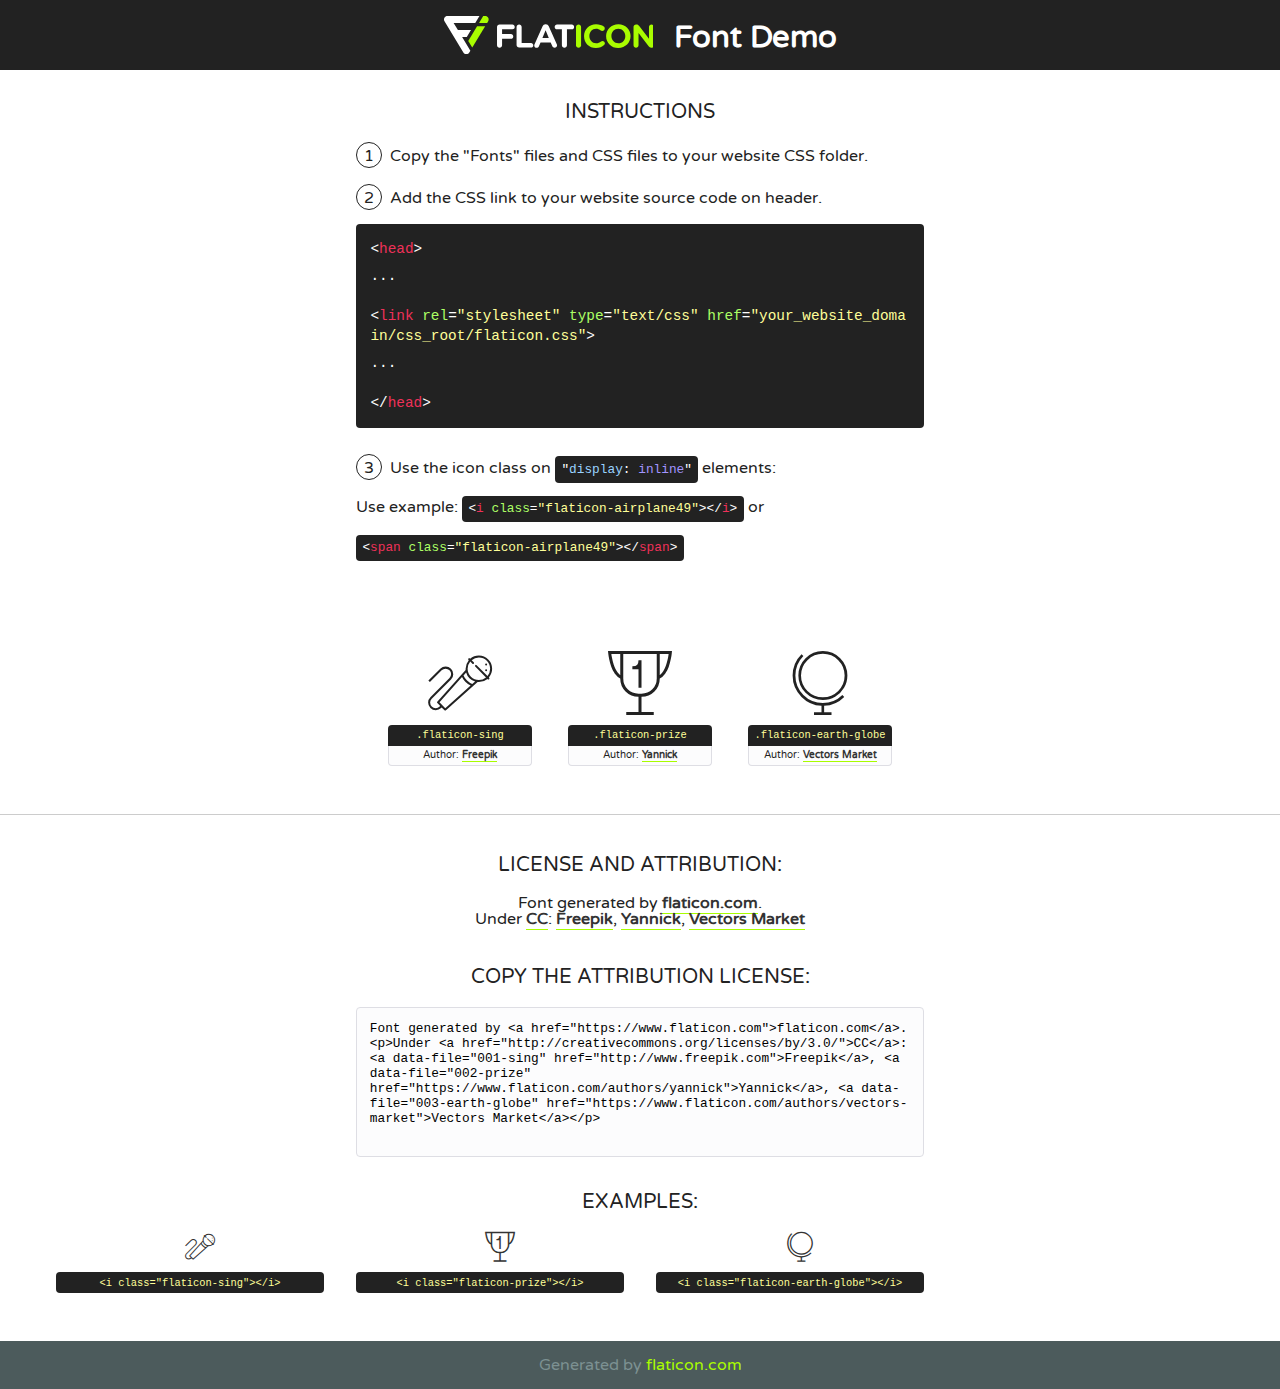
<file: static/site_static/vendors/flat-icon/font/flaticon.html>
<!DOCTYPE html>
<!--
  Flaticon icon font: Flaticon
  Creation date: 20/02/2019 11:43
-->
<html>
<!DOCTYPE html>
<html>

<head>
    <title>Flaticon WebFont</title>
    <link href="http://fonts.googleapis.com/css?family=Varela+Round" rel="stylesheet" type="text/css" />
    <link rel="stylesheet" type="text/css" href="flaticon.css">
    <meta charset="UTF-8">
    <style>
    html, body, div, span, applet, object, iframe,
    h1, h2, h3, h4, h5, h6, p, blockquote, pre,
    a, abbr, acronym, address, big, cite, code,
    del, dfn, em, img, ins, kbd, q, s, samp,
    small, strike, strong, sub, sup, tt, var,
    b, u, i, center,
    dl, dt, dd, ol, ul, li,
    fieldset, form, label, legend,
    table, caption, tbody, tfoot, thead, tr, th, td,
    article, aside, canvas, details, embed, 
    figure, figcaption, footer, header, hgroup, 
    menu, nav, output, ruby, section, summary,
    time, mark, audio, video {
        margin: 0;
        padding: 0;
        border: 0;
        font-size: 100%;
        font: inherit;
        vertical-align: baseline;
    }
    /* HTML5 display-role reset for older browsers */
    article, aside, details, figcaption, figure, 
    footer, header, hgroup, menu, nav, section {
        display: block;
    }
    body {
        line-height: 1;
    }
    ol, ul {
        list-style: none;
    }
    blockquote, q {
        quotes: none;
    }
    blockquote:before, blockquote:after,
    q:before, q:after {
        content: '';
        content: none;
    }
    table {
        border-collapse: collapse;
        border-spacing: 0;
    }
    body {
        font-family: 'Varela Round', Helvetica, Arial, sans-serif;
        font-size: 16px;
        color: #222;
    }
    a {
        color: #333;
        border-bottom: 1px solid #a9fd00;
        font-weight: bold;
        text-decoration: none;
    }
    * {
        -moz-box-sizing: border-box;
        -webkit-box-sizing: border-box;
        box-sizing: border-box;
        margin: 0;
        padding: 0;
    }
    [class^="flaticon-"]:before, [class*=" flaticon-"]:before, [class^="flaticon-"]:after, [class*=" flaticon-"]:after {
        font-family: Flaticon;
        font-size: 30px;
        font-style: normal;
        margin-left: 20px;
        color: #333;
    }
    .wrapper {
        max-width: 600px;
        margin: auto;
        padding: 0 1em;
    }
    .title {
        font-size: 1.25em;
        text-align: center;
        margin-bottom: 1em;
        text-transform: uppercase;
    }
    header {
        text-align: center;
        background-color: #222;
        color: #fff;
        padding: 1em;
    }
    header .logo {
        width: 210px;
        height: 38px;
        display: inline-block;
        vertical-align: middle;
        margin-right: 1em;
        border: none;
    }
    header strong {
        font-size: 1.95em;
        font-weight: bold;
        vertical-align: middle;
        margin-top: 5px;
        display: inline-block;
    }
    .demo {
        margin: 2em auto;
        line-height: 1.25em;
    }
    .demo ul li {
        margin-bottom: 1em;
    }
    .demo ul li .num {
        color: #222;
        border-radius: 20px;
        display: inline-block;
        width: 26px;
        padding: 3px;
        height: 26px;
        text-align: center;
        margin-right: 0.5em;
        border: 1px solid #222;
    }
    .demo ul li code {
        background-color: #222;
        border-radius: 4px;
        padding: 0.25em 0.5em;
        display: inline-block;
        color: #fff;
        font-family: Consolas,Monaco,Lucida Console,Liberation Mono,DejaVu Sans Mono,Bitstream Vera Sans Mono,Courier New, monospace;
        font-weight: lighter;
        margin-top: 1em;
        font-size: 0.8em;
        word-break: break-all;
    }
    .demo ul li code.big {
        padding: 1em;
        font-size: 0.9em;
    }
    .demo ul li code .red {
        color: #EF3159;
    }
    .demo ul li code .green {
        color: #ACFF65;
    }
    .demo ul li code .yellow {
        color: #FFFF99;
    }
    .demo ul li code .blue {
        color: #99D3FF;
    }
    .demo ul li code .purple {
        color: #A295FF;
    }
    .demo ul li code .dots {
        margin-top: 0.5em;
        display: block;
    }
    #glyphs {
        border-bottom: 1px solid #ccc;
        padding: 2em 0;
        text-align: center;
    }
    .glyph {
        display: inline-block;
        width: 9em;
        margin: 1em;
        text-align: center;
        vertical-align: top;
        background: #FFF;
    }
    .glyph .glyph-icon {
        padding: 10px;
        display: block;
        font-family:"Flaticon";
        font-size: 64px;
        line-height: 1;
    }
    .glyph .glyph-icon:before {
        font-size: 64px;
        color: #222;
        margin-left: 0;
    }
    .class-name {
        font-size: 0.65em;
        background-color: #222;
        color: #fff;
        border-radius: 4px 4px 0 0;
        padding: 0.5em;
        color: #FFFF99;
        font-family: Consolas,Monaco,Lucida Console,Liberation Mono,DejaVu Sans Mono,Bitstream Vera Sans Mono,Courier New, monospace;
    }
    .author-name {
        font-size: 0.6em;
        background-color: #fcfcfd;
        border: 1px solid #DEDEE4;
        border-top: 0;
        border-radius: 0 0 4px 4px;
        padding: 0.5em;
    }
    .class-name:last-child {
        font-size: 10px;
        color:#888;
    }
    .class-name:last-child a {
        font-size: 10px;
        color:#555;
    }
    .class-name:last-child a:hover {
        color:#a9fd00;
    }
    .glyph > input {
        display: block;
        width: 100px;
        margin: 5px auto;
        text-align: center;
        font-size: 12px;
        cursor: text;
    }
    .glyph > input.icon-input {
        font-family:"Flaticon";
        font-size: 16px;
        margin-bottom: 10px;
    }
    .attribution .title {
        margin-top: 2em;
    }
    .attribution textarea {
        background-color: #fcfcfd;
        padding: 1em;
        border: none;
        box-shadow: none;
        border: 1px solid #DEDEE4;
        border-radius: 4px;
        resize: none;
        width: 100%;
        height: 150px;
        font-size: 0.8em;
        font-family: Consolas,Monaco,Lucida Console,Liberation Mono,DejaVu Sans Mono,Bitstream Vera Sans Mono,Courier New, monospace;
        -webkit-appearance: none;
    }
    .iconsuse {
        margin: 2em auto;
        text-align: center;
        max-width: 1200px;
    }
    .iconsuse:after {
        content: '';
        display: table;
        clear: both;
    }
    .iconsuse .image {
        float: left;
        width: 25%;
        padding: 0 1em;
    }
    .iconsuse .image p {
        margin-bottom: 1em;
    }
    .iconsuse .image span {
        display: block;
        font-size: 0.65em;
        background-color: #222;
        color: #fff;
        border-radius: 4px;
        padding: 0.5em;
        color: #FFFF99;
        margin-top: 1em;
        font-family: Consolas,Monaco,Lucida Console,Liberation Mono,DejaVu Sans Mono,Bitstream Vera Sans Mono,Courier New, monospace;
    }
    #footer {
        text-align: center;
        background-color: #4C5B5C;
        color: #7c9192;
        padding: 1em;
    }
    #footer a {
        border: none;
        color: #a9fd00;
        font-weight: normal;
    }
    @media (max-width: 960px) {
        .iconsuse .image {
            width: 50%;
        }
    }
    @media (max-width: 560px) {
        .iconsuse .image {
            width: 100%;
        }
    }
    </style>
</head>

<body class="characters-off">

    <header>
        <a href="https://www.flaticon.com" target="_blank" class="logo">
            <svg version="1.1" xmlns="http://www.w3.org/2000/svg" xmlns:xlink="http://www.w3.org/1999/xlink" xmlns:a="http://ns.adobe.com/AdobeSVGViewerExtensions/3.0/" viewBox="0 0 560.875 102.036" enable-background="new 0 0 560.875 102.036" xml:space="preserve">
                <defs>
                </defs>
                <g>
                    <g class="letters">
                        <path fill="#ffffff" d="M141.596,29.675c0-3.777,2.985-6.767,6.764-6.767h34.438c3.426,0,6.15,2.728,6.15,6.15
                        c0,3.43-2.724,6.149-6.15,6.149h-27.674v13.091h23.719c3.429,0,6.151,2.724,6.151,6.15c0,3.43-2.723,6.149-6.151,6.149h-23.719
                        v17.574c0,3.773-2.986,6.761-6.764,6.761c-3.779,0-6.764-2.989-6.764-6.761V29.675z"></path>
                        <path fill="#ffffff" d="M193.844,29.149c0-3.781,2.985-6.767,6.764-6.767c3.776,0,6.763,2.985,6.763,6.767v42.957h25.039
                        c3.426,0,6.149,2.726,6.149,6.153c0,3.425-2.723,6.15-6.149,6.15h-31.802c-3.779,0-6.764-2.986-6.764-6.768V29.149z"></path>
                        <path fill="#ffffff" d="M241.891,75.71l21.438-48.407c1.492-3.341,4.215-5.357,7.906-5.357h0.792
                        c3.686,0,6.323,2.017,7.815,5.357l21.439,48.407c0.436,0.967,0.701,1.845,0.701,2.723c0,3.602-2.809,6.501-6.414,6.501
                        c-3.161,0-5.269-1.845-6.499-4.655l-4.132-9.661h-27.059l-4.301,10.102c-1.144,2.631-3.426,4.214-6.237,4.214
                        c-3.517,0-6.24-2.81-6.24-6.325C241.1,77.64,241.451,76.677,241.891,75.71z M279.932,58.666l-8.521-20.297l-8.526,20.297H279.932
                        z"></path>
                        <path fill="#ffffff" d="M314.864,35.387H301.86c-3.429,0-6.239-2.813-6.239-6.238c0-3.429,2.811-6.24,6.239-6.24h39.533
                        c3.426,0,6.237,2.811,6.237,6.24c0,3.425-2.811,6.238-6.237,6.238h-13.001v42.785c0,3.773-2.99,6.761-6.764,6.761
                        c-3.779,0-6.764-2.989-6.764-6.761V35.387z"></path>
                        <path fill="#A9FD00" d="M352.615,29.149c0-3.781,2.985-6.767,6.767-6.767c3.774,0,6.761,2.985,6.761,6.767v49.024
                        c0,3.773-2.987,6.761-6.761,6.761c-3.781,0-6.767-2.989-6.767-6.761V29.149z"></path>
                        <path fill="#A9FD00" d="M374.132,53.836v-0.179c0-17.481,13.178-31.801,32.065-31.801c9.22,0,15.459,2.458,20.557,6.238
                        c1.402,1.054,2.637,2.985,2.637,5.357c0,3.692-2.985,6.59-6.681,6.59c-1.845,0-3.071-0.702-4.044-1.319
                        c-3.776-2.813-7.729-4.393-12.562-4.393c-10.364,0-17.831,8.611-17.831,19.154v0.173c0,10.542,7.291,19.329,17.831,19.329
                        c5.715,0,9.492-1.756,13.359-4.834c1.049-0.874,2.458-1.491,4.039-1.491c3.429,0,6.325,2.813,6.325,6.236
                        c0,2.106-1.056,3.78-2.282,4.834c-5.539,4.834-12.036,7.733-21.878,7.733C387.572,85.464,374.132,71.493,374.132,53.836z"></path>
                        <path fill="#A9FD00" d="M433.009,53.836v-0.179c0-17.481,13.79-31.801,32.766-31.801c18.981,0,32.592,14.143,32.592,31.628v0.173
                        c0,17.483-13.785,31.807-32.769,31.807C446.625,85.464,433.009,71.32,433.009,53.836z M484.224,53.836v-0.179
                        c0-10.539-7.725-19.326-18.626-19.326c-10.893,0-18.449,8.611-18.449,19.154v0.173c0,10.542,7.73,19.329,18.626,19.329
                        C476.676,72.986,484.224,64.378,484.224,53.836z"></path>
                        <path fill="#A9FD00" d="M506.233,29.321c0-3.774,2.99-6.763,6.767-6.763h1.401c3.252,0,5.183,1.583,7.029,3.953l26.093,34.265
                        V29.059c0-3.692,2.99-6.677,6.681-6.677c3.683,0,6.671,2.985,6.671,6.677v48.934c0,3.78-2.987,6.765-6.764,6.765h-0.436
                        c-3.257,0-5.188-1.581-7.034-3.953l-27.056-35.492v32.944c0,3.687-2.985,6.676-6.678,6.676c-3.683,0-6.673-2.989-6.673-6.676
                        V29.321z"></path>
                    </g>
                    <g class="insignia">
                        <path fill="#ffffff" d="M48.372,56.137h12.517l11.156-18.537H37.186L25.688,18.539h57.825L94.668,0H9.271
                        C5.925,0,2.842,1.801,1.198,4.716c-1.644,2.907-1.593,6.482,0.134,9.343l50.38,83.501c1.678,2.781,4.689,4.476,7.938,4.476
                        c3.246,0,6.257-1.695,7.935-4.476l2.898-4.804L48.372,56.137z"></path>
                        <g class="i">
                            <path fill="#A9FD00" d="M93.575,18.539h0.031v0.004l21.652,0.004l2.705-4.488c1.727-2.861,1.778-6.436,0.133-9.343
                            C116.454,1.801,113.371,0,110.026,0h-5.294L93.575,18.539z"></path>
                            <polygon fill="#A9FD00" points="88.291,27.356 64.725,66.486 75.519,84.404 109.942,27.356"></polygon>
                        </g>
                    </g>
                </g>
            </svg>
        </a>
        <strong>Font Demo</strong>
    </header>


    <section class="demo wrapper">

        <p class="title">Instructions</p>

        <ul>
            <li>
                <span class="num">1</span>Copy the "Fonts" files and CSS files to your website CSS folder.
            </li>
            <li>
                <span class="num">2</span>Add the CSS link to your website source code on header.
                <code class="big">
                    &lt;<span class="red">head</span>&gt;
                    <br/><span class="dots">...</span>
                    <br/>&lt;<span class="red">link</span> <span class="green">rel</span>=<span class="yellow">"stylesheet"</span> <span class="green">type</span>=<span class="yellow">"text/css"</span> <span class="green">href</span>=<span class="yellow">"your_website_domain/css_root/flaticon.css"</span>&gt;
                    <br/><span class="dots">...</span>
                    <br/>&lt;/<span class="red">head</span>&gt;
                </code>
            </li>

            <li>
                <p>
                    <span class="num">3</span>Use the icon class on <code>"<span class="blue">display</span>:<span class="purple"> inline</span>"</code> elements:
                    <br />
                    Use example: <code>&lt;<span class="red">i</span> <span class="green">class</span>=<span class="yellow">&quot;flaticon-airplane49&quot;</span>&gt;&lt;/<span class="red">i</span>&gt;</code> or <code>&lt;<span class="red">span</span> <span class="green">class</span>=<span class="yellow">&quot;flaticon-airplane49&quot;</span>&gt;&lt;/<span class="red">span</span>&gt;</code>
            </li>
        </ul>

    </section>




   <section id="glyphs">          
    
      
        <div class="glyph"><div class="glyph-icon flaticon-sing"></div>
            <div class="class-name">.flaticon-sing</div>
            <div class="author-name">Author: <a data-file="001-sing" href="http://www.freepik.com">Freepik</a> </div> 
        </div>        
        
        <div class="glyph"><div class="glyph-icon flaticon-prize"></div>
            <div class="class-name">.flaticon-prize</div>
            <div class="author-name">Author: <a data-file="002-prize" href="https://www.flaticon.com/authors/yannick">Yannick</a> </div> 
        </div>        
        
        <div class="glyph"><div class="glyph-icon flaticon-earth-globe"></div>
            <div class="class-name">.flaticon-earth-globe</div>
            <div class="author-name">Author: <a data-file="003-earth-globe" href="https://www.flaticon.com/authors/vectors-market">Vectors Market</a> </div> 
        </div>        
        

    </section>



    <section class="attribution wrapper"   style="text-align:center;">

      <div class="title">License and attribution:</div><div class="attrDiv">Font generated by <a href="https://www.flaticon.com">flaticon.com</a>. <div><p>Under <a href="http://creativecommons.org/licenses/by/3.0/">CC</a>: <a data-file="001-sing" href="http://www.freepik.com">Freepik</a>, <a data-file="002-prize" href="https://www.flaticon.com/authors/yannick">Yannick</a>, <a data-file="003-earth-globe" href="https://www.flaticon.com/authors/vectors-market">Vectors Market</a></p>  </div>
      </div>
      <div class="title">Copy the Attribution License:</div>

    <textarea onclick="this.focus();this.select();">Font generated by &lt;a href=&quot;https://www.flaticon.com&quot;&gt;flaticon.com&lt;/a&gt;. <p>Under <a href="http://creativecommons.org/licenses/by/3.0/">CC</a>: <a data-file="001-sing" href="http://www.freepik.com">Freepik</a>, <a data-file="002-prize" href="https://www.flaticon.com/authors/yannick">Yannick</a>, <a data-file="003-earth-globe" href="https://www.flaticon.com/authors/vectors-market">Vectors Market</a></p>  
     </textarea>

    </section>

    <section class="iconsuse">

          <div class="title">Examples:</div>            
             
            <div class="image">
                <p>
                    <i class="glyph-icon flaticon-sing"></i> 
                    <span>&lt;i class=&quot;flaticon-sing&quot;&gt;&lt;/i&gt;</span>
                </p>
            </div>
            
            <div class="image">
                <p>
                    <i class="glyph-icon flaticon-prize"></i> 
                    <span>&lt;i class=&quot;flaticon-prize&quot;&gt;&lt;/i&gt;</span>
                </p>
            </div>
            
            <div class="image">
                <p>
                    <i class="glyph-icon flaticon-earth-globe"></i> 
                    <span>&lt;i class=&quot;flaticon-earth-globe&quot;&gt;&lt;/i&gt;</span>
                </p>
            </div>
                       
        </div>
                            
    </section>

<div id="footer">
    <div>Generated by <a href="https://www.flaticon.com">flaticon.com</a>
    </div>
</div>



</body>
</html>
</file>
<file: static/site_static/vendors/themify-icons/demo-files/demo.css>
body {
	font: normal 1em/1.5em Arial, Helvetica, sans-serif;
	max-width: 90%;
	margin: 30px auto 0;
}
h1, h3 {
	font-weight: normal;
}
h3 {
	font-size: 1.4;
	text-transform: uppercase;
	letter-spacing: 1px;
}

.icon-section {
	margin: 0 0 3em;
	clear: both;
	overflow: hidden;
}
.icon-container {
	width: 240px; 
	padding: .7em 0;
	float: left; 
	position: relative;
	text-align: left;
}
.icon-container [class^="ti-"], 
.icon-container [class*=" ti-"] {
	color: #000;
	position: absolute;
	margin-top: 3px;
	transition: .3s;
}
.icon-container:hover [class^="ti-"],
.icon-container:hover [class*=" ti-"] {
	font-size: 2.2em;
	margin-top: -5px;
}
.icon-container:hover .icon-name {
	color: #000;
}
.icon-name {
	color: #aaa;
	margin-left: 35px;
	font-size: .8em;
	transition: .3s;
}
.icon-container:hover .icon-name {
	margin-left: 45px;
}
</file>
<file: static/site_static/vendors/themify-icons/themify-icons.css>
@font-face {
	font-family: 'themify';
	src:url('fonts/themify.eot?-fvbane');
	src:url('fonts/themify.eot?#iefix-fvbane') format('embedded-opentype'),
		url('fonts/themify.woff?-fvbane') format('woff'),
		url('fonts/themify.ttf?-fvbane') format('truetype'),
		url('fonts/themify.svg?-fvbane#themify') format('svg');
	font-weight: normal;
	font-style: normal;
}

[class^="ti-"], [class*=" ti-"] {
	font-family: 'themify';
	speak: none;
	font-style: normal;
	font-weight: normal;
	font-variant: normal;
	text-transform: none;
	line-height: 1;

	/* Better Font Rendering =========== */
	-webkit-font-smoothing: antialiased;
	-moz-osx-font-smoothing: grayscale;
}

.ti-wand:before {
	content: "\e600";
}
.ti-volume:before {
	content: "\e601";
}
.ti-user:before {
	content: "\e602";
}
.ti-unlock:before {
	content: "\e603";
}
.ti-unlink:before {
	content: "\e604";
}
.ti-trash:before {
	content: "\e605";
}
.ti-thought:before {
	content: "\e606";
}
.ti-target:before {
	content: "\e607";
}
.ti-tag:before {
	content: "\e608";
}
.ti-tablet:before {
	content: "\e609";
}
.ti-star:before {
	content: "\e60a";
}
.ti-spray:before {
	content: "\e60b";
}
.ti-signal:before {
	content: "\e60c";
}
.ti-shopping-cart:before {
	content: "\e60d";
}
.ti-shopping-cart-full:before {
	content: "\e60e";
}
.ti-settings:before {
	content: "\e60f";
}
.ti-search:before {
	content: "\e610";
}
.ti-zoom-in:before {
	content: "\e611";
}
.ti-zoom-out:before {
	content: "\e612";
}
.ti-cut:before {
	content: "\e613";
}
.ti-ruler:before {
	content: "\e614";
}
.ti-ruler-pencil:before {
	content: "\e615";
}
.ti-ruler-alt:before {
	content: "\e616";
}
.ti-bookmark:before {
	content: "\e617";
}
.ti-bookmark-alt:before {
	content: "\e618";
}
.ti-reload:before {
	content: "\e619";
}
.ti-plus:before {
	content: "\e61a";
}
.ti-pin:before {
	content: "\e61b";
}
.ti-pencil:before {
	content: "\e61c";
}
.ti-pencil-alt:before {
	content: "\e61d";
}
.ti-paint-roller:before {
	content: "\e61e";
}
.ti-paint-bucket:before {
	content: "\e61f";
}
.ti-na:before {
	content: "\e620";
}
.ti-mobile:before {
	content: "\e621";
}
.ti-minus:before {
	content: "\e622";
}
.ti-medall:before {
	content: "\e623";
}
.ti-medall-alt:before {
	content: "\e624";
}
.ti-marker:before {
	content: "\e625";
}
.ti-marker-alt:before {
	content: "\e626";
}
.ti-arrow-up:before {
	content: "\e627";
}
.ti-arrow-right:before {
	content: "\e628";
}
.ti-arrow-left:before {
	content: "\e629";
}
.ti-arrow-down:before {
	content: "\e62a";
}
.ti-lock:before {
	content: "\e62b";
}
.ti-location-arrow:before {
	content: "\e62c";
}
.ti-link:before {
	content: "\e62d";
}
.ti-layout:before {
	content: "\e62e";
}
.ti-layers:before {
	content: "\e62f";
}
.ti-layers-alt:before {
	content: "\e630";
}
.ti-key:before {
	content: "\e631";
}
.ti-import:before {
	content: "\e632";
}
.ti-image:before {
	content: "\e633";
}
.ti-heart:before {
	content: "\e634";
}
.ti-heart-broken:before {
	content: "\e635";
}
.ti-hand-stop:before {
	content: "\e636";
}
.ti-hand-open:before {
	content: "\e637";
}
.ti-hand-drag:before {
	content: "\e638";
}
.ti-folder:before {
	content: "\e639";
}
.ti-flag:before {
	content: "\e63a";
}
.ti-flag-alt:before {
	content: "\e63b";
}
.ti-flag-alt-2:before {
	content: "\e63c";
}
.ti-eye:before {
	content: "\e63d";
}
.ti-export:before {
	content: "\e63e";
}
.ti-exchange-vertical:before {
	content: "\e63f";
}
.ti-desktop:before {
	content: "\e640";
}
.ti-cup:before {
	content: "\e641";
}
.ti-crown:before {
	content: "\e642";
}
.ti-comments:before {
	content: "\e643";
}
.ti-comment:before {
	content: "\e644";
}
.ti-comment-alt:before {
	content: "\e645";
}
.ti-close:before {
	content: "\e646";
}
.ti-clip:before {
	content: "\e647";
}
.ti-angle-up:before {
	content: "\e648";
}
.ti-angle-right:before {
	content: "\e649";
}
.ti-angle-left:before {
	content: "\e64a";
}
.ti-angle-down:before {
	content: "\e64b";
}
.ti-check:before {
	content: "\e64c";
}
.ti-check-box:before {
	content: "\e64d";
}
.ti-camera:before {
	content: "\e64e";
}
.ti-announcement:before {
	content: "\e64f";
}
.ti-brush:before {
	content: "\e650";
}
.ti-briefcase:before {
	content: "\e651";
}
.ti-bolt:before {
	content: "\e652";
}
.ti-bolt-alt:before {
	content: "\e653";
}
.ti-blackboard:before {
	content: "\e654";
}
.ti-bag:before {
	content: "\e655";
}
.ti-move:before {
	content: "\e656";
}
.ti-arrows-vertical:before {
	content: "\e657";
}
.ti-arrows-horizontal:before {
	content: "\e658";
}
.ti-fullscreen:before {
	content: "\e659";
}
.ti-arrow-top-right:before {
	content: "\e65a";
}
.ti-arrow-top-left:before {
	content: "\e65b";
}
.ti-arrow-circle-up:before {
	content: "\e65c";
}
.ti-arrow-circle-right:before {
	content: "\e65d";
}
.ti-arrow-circle-left:before {
	content: "\e65e";
}
.ti-arrow-circle-down:before {
	content: "\e65f";
}
.ti-angle-double-up:before {
	content: "\e660";
}
.ti-angle-double-right:before {
	content: "\e661";
}
.ti-angle-double-left:before {
	content: "\e662";
}
.ti-angle-double-down:before {
	content: "\e663";
}
.ti-zip:before {
	content: "\e664";
}
.ti-world:before {
	content: "\e665";
}
.ti-wheelchair:before {
	content: "\e666";
}
.ti-view-list:before {
	content: "\e667";
}
.ti-view-list-alt:before {
	content: "\e668";
}
.ti-view-grid:before {
	content: "\e669";
}
.ti-uppercase:before {
	content: "\e66a";
}
.ti-upload:before {
	content: "\e66b";
}
.ti-underline:before {
	content: "\e66c";
}
.ti-truck:before {
	content: "\e66d";
}
.ti-timer:before {
	content: "\e66e";
}
.ti-ticket:before {
	content: "\e66f";
}
.ti-thumb-up:before {
	content: "\e670";
}
.ti-thumb-down:before {
	content: "\e671";
}
.ti-text:before {
	content: "\e672";
}
.ti-stats-up:before {
	content: "\e673";
}
.ti-stats-down:before {
	content: "\e674";
}
.ti-split-v:before {
	content: "\e675";
}
.ti-split-h:before {
	content: "\e676";
}
.ti-smallcap:before {
	content: "\e677";
}
.ti-shine:before {
	content: "\e678";
}
.ti-shift-right:before {
	content: "\e679";
}
.ti-shift-left:before {
	content: "\e67a";
}
.ti-shield:before {
	content: "\e67b";
}
.ti-notepad:before {
	content: "\e67c";
}
.ti-server:before {
	content: "\e67d";
}
.ti-quote-right:before {
	content: "\e67e";
}
.ti-quote-left:before {
	content: "\e67f";
}
.ti-pulse:before {
	content: "\e680";
}
.ti-printer:before {
	content: "\e681";
}
.ti-power-off:before {
	content: "\e682";
}
.ti-plug:before {
	content: "\e683";
}
.ti-pie-chart:before {
	content: "\e684";
}
.ti-paragraph:before {
	content: "\e685";
}
.ti-panel:before {
	content: "\e686";
}
.ti-package:before {
	content: "\e687";
}
.ti-music:before {
	content: "\e688";
}
.ti-music-alt:before {
	content: "\e689";
}
.ti-mouse:before {
	content: "\e68a";
}
.ti-mouse-alt:before {
	content: "\e68b";
}
.ti-money:before {
	content: "\e68c";
}
.ti-microphone:before {
	content: "\e68d";
}
.ti-menu:before {
	content: "\e68e";
}
.ti-menu-alt:before {
	content: "\e68f";
}
.ti-map:before {
	content: "\e690";
}
.ti-map-alt:before {
	content: "\e691";
}
.ti-loop:before {
	content: "\e692";
}
.ti-location-pin:before {
	content: "\e693";
}
.ti-list:before {
	content: "\e694";
}
.ti-light-bulb:before {
	content: "\e695";
}
.ti-Italic:before {
	content: "\e696";
}
.ti-info:before {
	content: "\e697";
}
.ti-infinite:before {
	content: "\e698";
}
.ti-id-badge:before {
	content: "\e699";
}
.ti-hummer:before {
	content: "\e69a";
}
.ti-home:before {
	content: "\e69b";
}
.ti-help:before {
	content: "\e69c";
}
.ti-headphone:before {
	content: "\e69d";
}
.ti-harddrives:before {
	content: "\e69e";
}
.ti-harddrive:before {
	content: "\e69f";
}
.ti-gift:before {
	content: "\e6a0";
}
.ti-game:before {
	content: "\e6a1";
}
.ti-filter:before {
	content: "\e6a2";
}
.ti-files:before {
	content: "\e6a3";
}
.ti-file:before {
	content: "\e6a4";
}
.ti-eraser:before {
	content: "\e6a5";
}
.ti-envelope:before {
	content: "\e6a6";
}
.ti-download:before {
	content: "\e6a7";
}
.ti-direction:before {
	content: "\e6a8";
}
.ti-direction-alt:before {
	content: "\e6a9";
}
.ti-dashboard:before {
	content: "\e6aa";
}
.ti-control-stop:before {
	content: "\e6ab";
}
.ti-control-shuffle:before {
	content: "\e6ac";
}
.ti-control-play:before {
	content: "\e6ad";
}
.ti-control-pause:before {
	content: "\e6ae";
}
.ti-control-forward:before {
	content: "\e6af";
}
.ti-control-backward:before {
	content: "\e6b0";
}
.ti-cloud:before {
	content: "\e6b1";
}
.ti-cloud-up:before {
	content: "\e6b2";
}
.ti-cloud-down:before {
	content: "\e6b3";
}
.ti-clipboard:before {
	content: "\e6b4";
}
.ti-car:before {
	content: "\e6b5";
}
.ti-calendar:before {
	content: "\e6b6";
}
.ti-book:before {
	content: "\e6b7";
}
.ti-bell:before {
	content: "\e6b8";
}
.ti-basketball:before {
	content: "\e6b9";
}
.ti-bar-chart:before {
	content: "\e6ba";
}
.ti-bar-chart-alt:before {
	content: "\e6bb";
}
.ti-back-right:before {
	content: "\e6bc";
}
.ti-back-left:before {
	content: "\e6bd";
}
.ti-arrows-corner:before {
	content: "\e6be";
}
.ti-archive:before {
	content: "\e6bf";
}
.ti-anchor:before {
	content: "\e6c0";
}
.ti-align-right:before {
	content: "\e6c1";
}
.ti-align-left:before {
	content: "\e6c2";
}
.ti-align-justify:before {
	content: "\e6c3";
}
.ti-align-center:before {
	content: "\e6c4";
}
.ti-alert:before {
	content: "\e6c5";
}
.ti-alarm-clock:before {
	content: "\e6c6";
}
.ti-agenda:before {
	content: "\e6c7";
}
.ti-write:before {
	content: "\e6c8";
}
.ti-window:before {
	content: "\e6c9";
}
.ti-widgetized:before {
	content: "\e6ca";
}
.ti-widget:before {
	content: "\e6cb";
}
.ti-widget-alt:before {
	content: "\e6cc";
}
.ti-wallet:before {
	content: "\e6cd";
}
.ti-video-clapper:before {
	content: "\e6ce";
}
.ti-video-camera:before {
	content: "\e6cf";
}
.ti-vector:before {
	content: "\e6d0";
}
.ti-themify-logo:before {
	content: "\e6d1";
}
.ti-themify-favicon:before {
	content: "\e6d2";
}
.ti-themify-favicon-alt:before {
	content: "\e6d3";
}
.ti-support:before {
	content: "\e6d4";
}
.ti-stamp:before {
	content: "\e6d5";
}
.ti-split-v-alt:before {
	content: "\e6d6";
}
.ti-slice:before {
	content: "\e6d7";
}
.ti-shortcode:before {
	content: "\e6d8";
}
.ti-shift-right-alt:before {
	content: "\e6d9";
}
.ti-shift-left-alt:before {
	content: "\e6da";
}
.ti-ruler-alt-2:before {
	content: "\e6db";
}
.ti-receipt:before {
	content: "\e6dc";
}
.ti-pin2:before {
	content: "\e6dd";
}
.ti-pin-alt:before {
	content: "\e6de";
}
.ti-pencil-alt2:before {
	content: "\e6df";
}
.ti-palette:before {
	content: "\e6e0";
}
.ti-more:before {
	content: "\e6e1";
}
.ti-more-alt:before {
	content: "\e6e2";
}
.ti-microphone-alt:before {
	content: "\e6e3";
}
.ti-magnet:before {
	content: "\e6e4";
}
.ti-line-double:before {
	content: "\e6e5";
}
.ti-line-dotted:before {
	content: "\e6e6";
}
.ti-line-dashed:before {
	content: "\e6e7";
}
.ti-layout-width-full:before {
	content: "\e6e8";
}
.ti-layout-width-default:before {
	content: "\e6e9";
}
.ti-layout-width-default-alt:before {
	content: "\e6ea";
}
.ti-layout-tab:before {
	content: "\e6eb";
}
.ti-layout-tab-window:before {
	content: "\e6ec";
}
.ti-layout-tab-v:before {
	content: "\e6ed";
}
.ti-layout-tab-min:before {
	content: "\e6ee";
}
.ti-layout-slider:before {
	content: "\e6ef";
}
.ti-layout-slider-alt:before {
	content: "\e6f0";
}
.ti-layout-sidebar-right:before {
	content: "\e6f1";
}
.ti-layout-sidebar-none:before {
	content: "\e6f2";
}
.ti-layout-sidebar-left:before {
	content: "\e6f3";
}
.ti-layout-placeholder:before {
	content: "\e6f4";
}
.ti-layout-menu:before {
	content: "\e6f5";
}
.ti-layout-menu-v:before {
	content: "\e6f6";
}
.ti-layout-menu-separated:before {
	content: "\e6f7";
}
.ti-layout-menu-full:before {
	content: "\e6f8";
}
.ti-layout-media-right-alt:before {
	content: "\e6f9";
}
.ti-layout-media-right:before {
	content: "\e6fa";
}
.ti-layout-media-overlay:before {
	content: "\e6fb";
}
.ti-layout-media-overlay-alt:before {
	content: "\e6fc";
}
.ti-layout-media-overlay-alt-2:before {
	content: "\e6fd";
}
.ti-layout-media-left-alt:before {
	content: "\e6fe";
}
.ti-layout-media-left:before {
	content: "\e6ff";
}
.ti-layout-media-center-alt:before {
	content: "\e700";
}
.ti-layout-media-center:before {
	content: "\e701";
}
.ti-layout-list-thumb:before {
	content: "\e702";
}
.ti-layout-list-thumb-alt:before {
	content: "\e703";
}
.ti-layout-list-post:before {
	content: "\e704";
}
.ti-layout-list-large-image:before {
	content: "\e705";
}
.ti-layout-line-solid:before {
	content: "\e706";
}
.ti-layout-grid4:before {
	content: "\e707";
}
.ti-layout-grid3:before {
	content: "\e708";
}
.ti-layout-grid2:before {
	content: "\e709";
}
.ti-layout-grid2-thumb:before {
	content: "\e70a";
}
.ti-layout-cta-right:before {
	content: "\e70b";
}
.ti-layout-cta-left:before {
	content: "\e70c";
}
.ti-layout-cta-center:before {
	content: "\e70d";
}
.ti-layout-cta-btn-right:before {
	content: "\e70e";
}
.ti-layout-cta-btn-left:before {
	content: "\e70f";
}
.ti-layout-column4:before {
	content: "\e710";
}
.ti-layout-column3:before {
	content: "\e711";
}
.ti-layout-column2:before {
	content: "\e712";
}
.ti-layout-accordion-separated:before {
	content: "\e713";
}
.ti-layout-accordion-merged:before {
	content: "\e714";
}
.ti-layout-accordion-list:before {
	content: "\e715";
}
.ti-ink-pen:before {
	content: "\e716";
}
.ti-info-alt:before {
	content: "\e717";
}
.ti-help-alt:before {
	content: "\e718";
}
.ti-headphone-alt:before {
	content: "\e719";
}
.ti-hand-point-up:before {
	content: "\e71a";
}
.ti-hand-point-right:before {
	content: "\e71b";
}
.ti-hand-point-left:before {
	content: "\e71c";
}
.ti-hand-point-down:before {
	content: "\e71d";
}
.ti-gallery:before {
	content: "\e71e";
}
.ti-face-smile:before {
	content: "\e71f";
}
.ti-face-sad:before {
	content: "\e720";
}
.ti-credit-card:before {
	content: "\e721";
}
.ti-control-skip-forward:before {
	content: "\e722";
}
.ti-control-skip-backward:before {
	content: "\e723";
}
.ti-control-record:before {
	content: "\e724";
}
.ti-control-eject:before {
	content: "\e725";
}
.ti-comments-smiley:before {
	content: "\e726";
}
.ti-brush-alt:before {
	content: "\e727";
}
.ti-youtube:before {
	content: "\e728";
}
.ti-vimeo:before {
	content: "\e729";
}
.ti-twitter:before {
	content: "\e72a";
}
.ti-time:before {
	content: "\e72b";
}
.ti-tumblr:before {
	content: "\e72c";
}
.ti-skype:before {
	content: "\e72d";
}
.ti-share:before {
	content: "\e72e";
}
.ti-share-alt:before {
	content: "\e72f";
}
.ti-rocket:before {
	content: "\e730";
}
.ti-pinterest:before {
	content: "\e731";
}
.ti-new-window:before {
	content: "\e732";
}
.ti-microsoft:before {
	content: "\e733";
}
.ti-list-ol:before {
	content: "\e734";
}
.ti-linkedin:before {
	content: "\e735";
}
.ti-layout-sidebar-2:before {
	content: "\e736";
}
.ti-layout-grid4-alt:before {
	content: "\e737";
}
.ti-layout-grid3-alt:before {
	content: "\e738";
}
.ti-layout-grid2-alt:before {
	content: "\e739";
}
.ti-layout-column4-alt:before {
	content: "\e73a";
}
.ti-layout-column3-alt:before {
	content: "\e73b";
}
.ti-layout-column2-alt:before {
	content: "\e73c";
}
.ti-instagram:before {
	content: "\e73d";
}
.ti-google:before {
	content: "\e73e";
}
.ti-github:before {
	content: "\e73f";
}
.ti-flickr:before {
	content: "\e740";
}
.ti-facebook:before {
	content: "\e741";
}
.ti-dropbox:before {
	content: "\e742";
}
.ti-dribbble:before {
	content: "\e743";
}
.ti-apple:before {
	content: "\e744";
}
.ti-android:before {
	content: "\e745";
}
.ti-save:before {
	content: "\e746";
}
.ti-save-alt:before {
	content: "\e747";
}
.ti-yahoo:before {
	content: "\e748";
}
.ti-wordpress:before {
	content: "\e749";
}
.ti-vimeo-alt:before {
	content: "\e74a";
}
.ti-twitter-alt:before {
	content: "\e74b";
}
.ti-tumblr-alt:before {
	content: "\e74c";
}
.ti-trello:before {
	content: "\e74d";
}
.ti-stack-overflow:before {
	content: "\e74e";
}
.ti-soundcloud:before {
	content: "\e74f";
}
.ti-sharethis:before {
	content: "\e750";
}
.ti-sharethis-alt:before {
	content: "\e751";
}
.ti-reddit:before {
	content: "\e752";
}
.ti-pinterest-alt:before {
	content: "\e753";
}
.ti-microsoft-alt:before {
	content: "\e754";
}
.ti-linux:before {
	content: "\e755";
}
.ti-jsfiddle:before {
	content: "\e756";
}
.ti-joomla:before {
	content: "\e757";
}
.ti-html5:before {
	content: "\e758";
}
.ti-flickr-alt:before {
	content: "\e759";
}
.ti-email:before {
	content: "\e75a";
}
.ti-drupal:before {
	content: "\e75b";
}
.ti-dropbox-alt:before {
	content: "\e75c";
}
.ti-css3:before {
	content: "\e75d";
}
.ti-rss:before {
	content: "\e75e";
}
.ti-rss-alt:before {
	content: "\e75f";
}
</file>
<file: static/site_static/vendors/themify-icons/ie7/ie7.css>
.ti-wand {
	*zoom: expression(this.runtimeStyle['zoom'] = '1', this.innerHTML = '&#xe600;');
}
.ti-volume {
	*zoom: expression(this.runtimeStyle['zoom'] = '1', this.innerHTML = '&#xe601;');
}
.ti-user {
	*zoom: expression(this.runtimeStyle['zoom'] = '1', this.innerHTML = '&#xe602;');
}
.ti-unlock {
	*zoom: expression(this.runtimeStyle['zoom'] = '1', this.innerHTML = '&#xe603;');
}
.ti-unlink {
	*zoom: expression(this.runtimeStyle['zoom'] = '1', this.innerHTML = '&#xe604;');
}
.ti-trash {
	*zoom: expression(this.runtimeStyle['zoom'] = '1', this.innerHTML = '&#xe605;');
}
.ti-thought {
	*zoom: expression(this.runtimeStyle['zoom'] = '1', this.innerHTML = '&#xe606;');
}
.ti-target {
	*zoom: expression(this.runtimeStyle['zoom'] = '1', this.innerHTML = '&#xe607;');
}
.ti-tag {
	*zoom: expression(this.runtimeStyle['zoom'] = '1', this.innerHTML = '&#xe608;');
}
.ti-tablet {
	*zoom: expression(this.runtimeStyle['zoom'] = '1', this.innerHTML = '&#xe609;');
}
.ti-star {
	*zoom: expression(this.runtimeStyle['zoom'] = '1', this.innerHTML = '&#xe60a;');
}
.ti-spray {
	*zoom: expression(this.runtimeStyle['zoom'] = '1', this.innerHTML = '&#xe60b;');
}
.ti-signal {
	*zoom: expression(this.runtimeStyle['zoom'] = '1', this.innerHTML = '&#xe60c;');
}
.ti-shopping-cart {
	*zoom: expression(this.runtimeStyle['zoom'] = '1', this.innerHTML = '&#xe60d;');
}
.ti-shopping-cart-full {
	*zoom: expression(this.runtimeStyle['zoom'] = '1', this.innerHTML = '&#xe60e;');
}
.ti-settings {
	*zoom: expression(this.runtimeStyle['zoom'] = '1', this.innerHTML = '&#xe60f;');
}
.ti-search {
	*zoom: expression(this.runtimeStyle['zoom'] = '1', this.innerHTML = '&#xe610;');
}
.ti-zoom-in {
	*zoom: expression(this.runtimeStyle['zoom'] = '1', this.innerHTML = '&#xe611;');
}
.ti-zoom-out {
	*zoom: expression(this.runtimeStyle['zoom'] = '1', this.innerHTML = '&#xe612;');
}
.ti-cut {
	*zoom: expression(this.runtimeStyle['zoom'] = '1', this.innerHTML = '&#xe613;');
}
.ti-ruler {
	*zoom: expression(this.runtimeStyle['zoom'] = '1', this.innerHTML = '&#xe614;');
}
.ti-ruler-pencil {
	*zoom: expression(this.runtimeStyle['zoom'] = '1', this.innerHTML = '&#xe615;');
}
.ti-ruler-alt {
	*zoom: expression(this.runtimeStyle['zoom'] = '1', this.innerHTML = '&#xe616;');
}
.ti-bookmark {
	*zoom: expression(this.runtimeStyle['zoom'] = '1', this.innerHTML = '&#xe617;');
}
.ti-bookmark-alt {
	*zoom: expression(this.runtimeStyle['zoom'] = '1', this.innerHTML = '&#xe618;');
}
.ti-reload {
	*zoom: expression(this.runtimeStyle['zoom'] = '1', this.innerHTML = '&#xe619;');
}
.ti-plus {
	*zoom: expression(this.runtimeStyle['zoom'] = '1', this.innerHTML = '&#xe61a;');
}
.ti-pin {
	*zoom: expression(this.runtimeStyle['zoom'] = '1', this.innerHTML = '&#xe61b;');
}
.ti-pencil {
	*zoom: expression(this.runtimeStyle['zoom'] = '1', this.innerHTML = '&#xe61c;');
}
.ti-pencil-alt {
	*zoom: expression(this.runtimeStyle['zoom'] = '1', this.innerHTML = '&#xe61d;');
}
.ti-paint-roller {
	*zoom: expression(this.runtimeStyle['zoom'] = '1', this.innerHTML = '&#xe61e;');
}
.ti-paint-bucket {
	*zoom: expression(this.runtimeStyle['zoom'] = '1', this.innerHTML = '&#xe61f;');
}
.ti-na {
	*zoom: expression(this.runtimeStyle['zoom'] = '1', this.innerHTML = '&#xe620;');
}
.ti-mobile {
	*zoom: expression(this.runtimeStyle['zoom'] = '1', this.innerHTML = '&#xe621;');
}
.ti-minus {
	*zoom: expression(this.runtimeStyle['zoom'] = '1', this.innerHTML = '&#xe622;');
}
.ti-medall {
	*zoom: expression(this.runtimeStyle['zoom'] = '1', this.innerHTML = '&#xe623;');
}
.ti-medall-alt {
	*zoom: expression(this.runtimeStyle['zoom'] = '1', this.innerHTML = '&#xe624;');
}
.ti-marker {
	*zoom: expression(this.runtimeStyle['zoom'] = '1', this.innerHTML = '&#xe625;');
}
.ti-marker-alt {
	*zoom: expression(this.runtimeStyle['zoom'] = '1', this.innerHTML = '&#xe626;');
}
.ti-arrow-up {
	*zoom: expression(this.runtimeStyle['zoom'] = '1', this.innerHTML = '&#xe627;');
}
.ti-arrow-right {
	*zoom: expression(this.runtimeStyle['zoom'] = '1', this.innerHTML = '&#xe628;');
}
.ti-arrow-left {
	*zoom: expression(this.runtimeStyle['zoom'] = '1', this.innerHTML = '&#xe629;');
}
.ti-arrow-down {
	*zoom: expression(this.runtimeStyle['zoom'] = '1', this.innerHTML = '&#xe62a;');
}
.ti-lock {
	*zoom: expression(this.runtimeStyle['zoom'] = '1', this.innerHTML = '&#xe62b;');
}
.ti-location-arrow {
	*zoom: expression(this.runtimeStyle['zoom'] = '1', this.innerHTML = '&#xe62c;');
}
.ti-link {
	*zoom: expression(this.runtimeStyle['zoom'] = '1', this.innerHTML = '&#xe62d;');
}
.ti-layout {
	*zoom: expression(this.runtimeStyle['zoom'] = '1', this.innerHTML = '&#xe62e;');
}
.ti-layers {
	*zoom: expression(this.runtimeStyle['zoom'] = '1', this.innerHTML = '&#xe62f;');
}
.ti-layers-alt {
	*zoom: expression(this.runtimeStyle['zoom'] = '1', this.innerHTML = '&#xe630;');
}
.ti-key {
	*zoom: expression(this.runtimeStyle['zoom'] = '1', this.innerHTML = '&#xe631;');
}
.ti-import {
	*zoom: expression(this.runtimeStyle['zoom'] = '1', this.innerHTML = '&#xe632;');
}
.ti-image {
	*zoom: expression(this.runtimeStyle['zoom'] = '1', this.innerHTML = '&#xe633;');
}
.ti-heart {
	*zoom: expression(this.runtimeStyle['zoom'] = '1', this.innerHTML = '&#xe634;');
}
.ti-heart-broken {
	*zoom: expression(this.runtimeStyle['zoom'] = '1', this.innerHTML = '&#xe635;');
}
.ti-hand-stop {
	*zoom: expression(this.runtimeStyle['zoom'] = '1', this.innerHTML = '&#xe636;');
}
.ti-hand-open {
	*zoom: expression(this.runtimeStyle['zoom'] = '1', this.innerHTML = '&#xe637;');
}
.ti-hand-drag {
	*zoom: expression(this.runtimeStyle['zoom'] = '1', this.innerHTML = '&#xe638;');
}
.ti-folder {
	*zoom: expression(this.runtimeStyle['zoom'] = '1', this.innerHTML = '&#xe639;');
}
.ti-flag {
	*zoom: expression(this.runtimeStyle['zoom'] = '1', this.innerHTML = '&#xe63a;');
}
.ti-flag-alt {
	*zoom: expression(this.runtimeStyle['zoom'] = '1', this.innerHTML = '&#xe63b;');
}
.ti-flag-alt-2 {
	*zoom: expression(this.runtimeStyle['zoom'] = '1', this.innerHTML = '&#xe63c;');
}
.ti-eye {
	*zoom: expression(this.runtimeStyle['zoom'] = '1', this.innerHTML = '&#xe63d;');
}
.ti-export {
	*zoom: expression(this.runtimeStyle['zoom'] = '1', this.innerHTML = '&#xe63e;');
}
.ti-exchange-vertical {
	*zoom: expression(this.runtimeStyle['zoom'] = '1', this.innerHTML = '&#xe63f;');
}
.ti-desktop {
	*zoom: expression(this.runtimeStyle['zoom'] = '1', this.innerHTML = '&#xe640;');
}
.ti-cup {
	*zoom: expression(this.runtimeStyle['zoom'] = '1', this.innerHTML = '&#xe641;');
}
.ti-crown {
	*zoom: expression(this.runtimeStyle['zoom'] = '1', this.innerHTML = '&#xe642;');
}
.ti-comments {
	*zoom: expression(this.runtimeStyle['zoom'] = '1', this.innerHTML = '&#xe643;');
}
.ti-comment {
	*zoom: expression(this.runtimeStyle['zoom'] = '1', this.innerHTML = '&#xe644;');
}
.ti-comment-alt {
	*zoom: expression(this.runtimeStyle['zoom'] = '1', this.innerHTML = '&#xe645;');
}
.ti-close {
	*zoom: expression(this.runtimeStyle['zoom'] = '1', this.innerHTML = '&#xe646;');
}
.ti-clip {
	*zoom: expression(this.runtimeStyle['zoom'] = '1', this.innerHTML = '&#xe647;');
}
.ti-angle-up {
	*zoom: expression(this.runtimeStyle['zoom'] = '1', this.innerHTML = '&#xe648;');
}
.ti-angle-right {
	*zoom: expression(this.runtimeStyle['zoom'] = '1', this.innerHTML = '&#xe649;');
}
.ti-angle-left {
	*zoom: expression(this.runtimeStyle['zoom'] = '1', this.innerHTML = '&#xe64a;');
}
.ti-angle-down {
	*zoom: expression(this.runtimeStyle['zoom'] = '1', this.innerHTML = '&#xe64b;');
}
.ti-check {
	*zoom: expression(this.runtimeStyle['zoom'] = '1', this.innerHTML = '&#xe64c;');
}
.ti-check-box {
	*zoom: expression(this.runtimeStyle['zoom'] = '1', this.innerHTML = '&#xe64d;');
}
.ti-camera {
	*zoom: expression(this.runtimeStyle['zoom'] = '1', this.innerHTML = '&#xe64e;');
}
.ti-announcement {
	*zoom: expression(this.runtimeStyle['zoom'] = '1', this.innerHTML = '&#xe64f;');
}
.ti-brush {
	*zoom: expression(this.runtimeStyle['zoom'] = '1', this.innerHTML = '&#xe650;');
}
.ti-briefcase {
	*zoom: expression(this.runtimeStyle['zoom'] = '1', this.innerHTML = '&#xe651;');
}
.ti-bolt {
	*zoom: expression(this.runtimeStyle['zoom'] = '1', this.innerHTML = '&#xe652;');
}
.ti-bolt-alt {
	*zoom: expression(this.runtimeStyle['zoom'] = '1', this.innerHTML = '&#xe653;');
}
.ti-blackboard {
	*zoom: expression(this.runtimeStyle['zoom'] = '1', this.innerHTML = '&#xe654;');
}
.ti-bag {
	*zoom: expression(this.runtimeStyle['zoom'] = '1', this.innerHTML = '&#xe655;');
}
.ti-move {
	*zoom: expression(this.runtimeStyle['zoom'] = '1', this.innerHTML = '&#xe656;');
}
.ti-arrows-vertical {
	*zoom: expression(this.runtimeStyle['zoom'] = '1', this.innerHTML = '&#xe657;');
}
.ti-arrows-horizontal {
	*zoom: expression(this.runtimeStyle['zoom'] = '1', this.innerHTML = '&#xe658;');
}
.ti-fullscreen {
	*zoom: expression(this.runtimeStyle['zoom'] = '1', this.innerHTML = '&#xe659;');
}
.ti-arrow-top-right {
	*zoom: expression(this.runtimeStyle['zoom'] = '1', this.innerHTML = '&#xe65a;');
}
.ti-arrow-top-left {
	*zoom: expression(this.runtimeStyle['zoom'] = '1', this.innerHTML = '&#xe65b;');
}
.ti-arrow-circle-up {
	*zoom: expression(this.runtimeStyle['zoom'] = '1', this.innerHTML = '&#xe65c;');
}
.ti-arrow-circle-right {
	*zoom: expression(this.runtimeStyle['zoom'] = '1', this.innerHTML = '&#xe65d;');
}
.ti-arrow-circle-left {
	*zoom: expression(this.runtimeStyle['zoom'] = '1', this.innerHTML = '&#xe65e;');
}
.ti-arrow-circle-down {
	*zoom: expression(this.runtimeStyle['zoom'] = '1', this.innerHTML = '&#xe65f;');
}
.ti-angle-double-up {
	*zoom: expression(this.runtimeStyle['zoom'] = '1', this.innerHTML = '&#xe660;');
}
.ti-angle-double-right {
	*zoom: expression(this.runtimeStyle['zoom'] = '1', this.innerHTML = '&#xe661;');
}
.ti-angle-double-left {
	*zoom: expression(this.runtimeStyle['zoom'] = '1', this.innerHTML = '&#xe662;');
}
.ti-angle-double-down {
	*zoom: expression(this.runtimeStyle['zoom'] = '1', this.innerHTML = '&#xe663;');
}
.ti-zip {
	*zoom: expression(this.runtimeStyle['zoom'] = '1', this.innerHTML = '&#xe664;');
}
.ti-world {
	*zoom: expression(this.runtimeStyle['zoom'] = '1', this.innerHTML = '&#xe665;');
}
.ti-wheelchair {
	*zoom: expression(this.runtimeStyle['zoom'] = '1', this.innerHTML = '&#xe666;');
}
.ti-view-list {
	*zoom: expression(this.runtimeStyle['zoom'] = '1', this.innerHTML = '&#xe667;');
}
.ti-view-list-alt {
	*zoom: expression(this.runtimeStyle['zoom'] = '1', this.innerHTML = '&#xe668;');
}
.ti-view-grid {
	*zoom: expression(this.runtimeStyle['zoom'] = '1', this.innerHTML = '&#xe669;');
}
.ti-uppercase {
	*zoom: expression(this.runtimeStyle['zoom'] = '1', this.innerHTML = '&#xe66a;');
}
.ti-upload {
	*zoom: expression(this.runtimeStyle['zoom'] = '1', this.innerHTML = '&#xe66b;');
}
.ti-underline {
	*zoom: expression(this.runtimeStyle['zoom'] = '1', this.innerHTML = '&#xe66c;');
}
.ti-truck {
	*zoom: expression(this.runtimeStyle['zoom'] = '1', this.innerHTML = '&#xe66d;');
}
.ti-timer {
	*zoom: expression(this.runtimeStyle['zoom'] = '1', this.innerHTML = '&#xe66e;');
}
.ti-ticket {
	*zoom: expression(this.runtimeStyle['zoom'] = '1', this.innerHTML = '&#xe66f;');
}
.ti-thumb-up {
	*zoom: expression(this.runtimeStyle['zoom'] = '1', this.innerHTML = '&#xe670;');
}
.ti-thumb-down {
	*zoom: expression(this.runtimeStyle['zoom'] = '1', this.innerHTML = '&#xe671;');
}
.ti-text {
	*zoom: expression(this.runtimeStyle['zoom'] = '1', this.innerHTML = '&#xe672;');
}
.ti-stats-up {
	*zoom: expression(this.runtimeStyle['zoom'] = '1', this.innerHTML = '&#xe673;');
}
.ti-stats-down {
	*zoom: expression(this.runtimeStyle['zoom'] = '1', this.innerHTML = '&#xe674;');
}
.ti-split-v {
	*zoom: expression(this.runtimeStyle['zoom'] = '1', this.innerHTML = '&#xe675;');
}
.ti-split-h {
	*zoom: expression(this.runtimeStyle['zoom'] = '1', this.innerHTML = '&#xe676;');
}
.ti-smallcap {
	*zoom: expression(this.runtimeStyle['zoom'] = '1', this.innerHTML = '&#xe677;');
}
.ti-shine {
	*zoom: expression(this.runtimeStyle['zoom'] = '1', this.innerHTML = '&#xe678;');
}
.ti-shift-right {
	*zoom: expression(this.runtimeStyle['zoom'] = '1', this.innerHTML = '&#xe679;');
}
.ti-shift-left {
	*zoom: expression(this.runtimeStyle['zoom'] = '1', this.innerHTML = '&#xe67a;');
}
.ti-shield {
	*zoom: expression(this.runtimeStyle['zoom'] = '1', this.innerHTML = '&#xe67b;');
}
.ti-notepad {
	*zoom: expression(this.runtimeStyle['zoom'] = '1', this.innerHTML = '&#xe67c;');
}
.ti-server {
	*zoom: expression(this.runtimeStyle['zoom'] = '1', this.innerHTML = '&#xe67d;');
}
.ti-quote-right {
	*zoom: expression(this.runtimeStyle['zoom'] = '1', this.innerHTML = '&#xe67e;');
}
.ti-quote-left {
	*zoom: expression(this.runtimeStyle['zoom'] = '1', this.innerHTML = '&#xe67f;');
}
.ti-pulse {
	*zoom: expression(this.runtimeStyle['zoom'] = '1', this.innerHTML = '&#xe680;');
}
.ti-printer {
	*zoom: expression(this.runtimeStyle['zoom'] = '1', this.innerHTML = '&#xe681;');
}
.ti-power-off {
	*zoom: expression(this.runtimeStyle['zoom'] = '1', this.innerHTML = '&#xe682;');
}
.ti-plug {
	*zoom: expression(this.runtimeStyle['zoom'] = '1', this.innerHTML = '&#xe683;');
}
.ti-pie-chart {
	*zoom: expression(this.runtimeStyle['zoom'] = '1', this.innerHTML = '&#xe684;');
}
.ti-paragraph {
	*zoom: expression(this.runtimeStyle['zoom'] = '1', this.innerHTML = '&#xe685;');
}
.ti-panel {
	*zoom: expression(this.runtimeStyle['zoom'] = '1', this.innerHTML = '&#xe686;');
}
.ti-package {
	*zoom: expression(this.runtimeStyle['zoom'] = '1', this.innerHTML = '&#xe687;');
}
.ti-music {
	*zoom: expression(this.runtimeStyle['zoom'] = '1', this.innerHTML = '&#xe688;');
}
.ti-music-alt {
	*zoom: expression(this.runtimeStyle['zoom'] = '1', this.innerHTML = '&#xe689;');
}
.ti-mouse {
	*zoom: expression(this.runtimeStyle['zoom'] = '1', this.innerHTML = '&#xe68a;');
}
.ti-mouse-alt {
	*zoom: expression(this.runtimeStyle['zoom'] = '1', this.innerHTML = '&#xe68b;');
}
.ti-money {
	*zoom: expression(this.runtimeStyle['zoom'] = '1', this.innerHTML = '&#xe68c;');
}
.ti-microphone {
	*zoom: expression(this.runtimeStyle['zoom'] = '1', this.innerHTML = '&#xe68d;');
}
.ti-menu {
	*zoom: expression(this.runtimeStyle['zoom'] = '1', this.innerHTML = '&#xe68e;');
}
.ti-menu-alt {
	*zoom: expression(this.runtimeStyle['zoom'] = '1', this.innerHTML = '&#xe68f;');
}
.ti-map {
	*zoom: expression(this.runtimeStyle['zoom'] = '1', this.innerHTML = '&#xe690;');
}
.ti-map-alt {
	*zoom: expression(this.runtimeStyle['zoom'] = '1', this.innerHTML = '&#xe691;');
}
.ti-loop {
	*zoom: expression(this.runtimeStyle['zoom'] = '1', this.innerHTML = '&#xe692;');
}
.ti-location-pin {
	*zoom: expression(this.runtimeStyle['zoom'] = '1', this.innerHTML = '&#xe693;');
}
.ti-list {
	*zoom: expression(this.runtimeStyle['zoom'] = '1', this.innerHTML = '&#xe694;');
}
.ti-light-bulb {
	*zoom: expression(this.runtimeStyle['zoom'] = '1', this.innerHTML = '&#xe695;');
}
.ti-Italic {
	*zoom: expression(this.runtimeStyle['zoom'] = '1', this.innerHTML = '&#xe696;');
}
.ti-info {
	*zoom: expression(this.runtimeStyle['zoom'] = '1', this.innerHTML = '&#xe697;');
}
.ti-infinite {
	*zoom: expression(this.runtimeStyle['zoom'] = '1', this.innerHTML = '&#xe698;');
}
.ti-id-badge {
	*zoom: expression(this.runtimeStyle['zoom'] = '1', this.innerHTML = '&#xe699;');
}
.ti-hummer {
	*zoom: expression(this.runtimeStyle['zoom'] = '1', this.innerHTML = '&#xe69a;');
}
.ti-home {
	*zoom: expression(this.runtimeStyle['zoom'] = '1', this.innerHTML = '&#xe69b;');
}
.ti-help {
	*zoom: expression(this.runtimeStyle['zoom'] = '1', this.innerHTML = '&#xe69c;');
}
.ti-headphone {
	*zoom: expression(this.runtimeStyle['zoom'] = '1', this.innerHTML = '&#xe69d;');
}
.ti-harddrives {
	*zoom: expression(this.runtimeStyle['zoom'] = '1', this.innerHTML = '&#xe69e;');
}
.ti-harddrive {
	*zoom: expression(this.runtimeStyle['zoom'] = '1', this.innerHTML = '&#xe69f;');
}
.ti-gift {
	*zoom: expression(this.runtimeStyle['zoom'] = '1', this.innerHTML = '&#xe6a0;');
}
.ti-game {
	*zoom: expression(this.runtimeStyle['zoom'] = '1', this.innerHTML = '&#xe6a1;');
}
.ti-filter {
	*zoom: expression(this.runtimeStyle['zoom'] = '1', this.innerHTML = '&#xe6a2;');
}
.ti-files {
	*zoom: expression(this.runtimeStyle['zoom'] = '1', this.innerHTML = '&#xe6a3;');
}
.ti-file {
	*zoom: expression(this.runtimeStyle['zoom'] = '1', this.innerHTML = '&#xe6a4;');
}
.ti-eraser {
	*zoom: expression(this.runtimeStyle['zoom'] = '1', this.innerHTML = '&#xe6a5;');
}
.ti-envelope {
	*zoom: expression(this.runtimeStyle['zoom'] = '1', this.innerHTML = '&#xe6a6;');
}
.ti-download {
	*zoom: expression(this.runtimeStyle['zoom'] = '1', this.innerHTML = '&#xe6a7;');
}
.ti-direction {
	*zoom: expression(this.runtimeStyle['zoom'] = '1', this.innerHTML = '&#xe6a8;');
}
.ti-direction-alt {
	*zoom: expression(this.runtimeStyle['zoom'] = '1', this.innerHTML = '&#xe6a9;');
}
.ti-dashboard {
	*zoom: expression(this.runtimeStyle['zoom'] = '1', this.innerHTML = '&#xe6aa;');
}
.ti-control-stop {
	*zoom: expression(this.runtimeStyle['zoom'] = '1', this.innerHTML = '&#xe6ab;');
}
.ti-control-shuffle {
	*zoom: expression(this.runtimeStyle['zoom'] = '1', this.innerHTML = '&#xe6ac;');
}
.ti-control-play {
	*zoom: expression(this.runtimeStyle['zoom'] = '1', this.innerHTML = '&#xe6ad;');
}
.ti-control-pause {
	*zoom: expression(this.runtimeStyle['zoom'] = '1', this.innerHTML = '&#xe6ae;');
}
.ti-control-forward {
	*zoom: expression(this.runtimeStyle['zoom'] = '1', this.innerHTML = '&#xe6af;');
}
.ti-control-backward {
	*zoom: expression(this.runtimeStyle['zoom'] = '1', this.innerHTML = '&#xe6b0;');
}
.ti-cloud {
	*zoom: expression(this.runtimeStyle['zoom'] = '1', this.innerHTML = '&#xe6b1;');
}
.ti-cloud-up {
	*zoom: expression(this.runtimeStyle['zoom'] = '1', this.innerHTML = '&#xe6b2;');
}
.ti-cloud-down {
	*zoom: expression(this.runtimeStyle['zoom'] = '1', this.innerHTML = '&#xe6b3;');
}
.ti-clipboard {
	*zoom: expression(this.runtimeStyle['zoom'] = '1', this.innerHTML = '&#xe6b4;');
}
.ti-car {
	*zoom: expression(this.runtimeStyle['zoom'] = '1', this.innerHTML = '&#xe6b5;');
}
.ti-calendar {
	*zoom: expression(this.runtimeStyle['zoom'] = '1', this.innerHTML = '&#xe6b6;');
}
.ti-book {
	*zoom: expression(this.runtimeStyle['zoom'] = '1', this.innerHTML = '&#xe6b7;');
}
.ti-bell {
	*zoom: expression(this.runtimeStyle['zoom'] = '1', this.innerHTML = '&#xe6b8;');
}
.ti-basketball {
	*zoom: expression(this.runtimeStyle['zoom'] = '1', this.innerHTML = '&#xe6b9;');
}
.ti-bar-chart {
	*zoom: expression(this.runtimeStyle['zoom'] = '1', this.innerHTML = '&#xe6ba;');
}
.ti-bar-chart-alt {
	*zoom: expression(this.runtimeStyle['zoom'] = '1', this.innerHTML = '&#xe6bb;');
}
.ti-back-right {
	*zoom: expression(this.runtimeStyle['zoom'] = '1', this.innerHTML = '&#xe6bc;');
}
.ti-back-left {
	*zoom: expression(this.runtimeStyle['zoom'] = '1', this.innerHTML = '&#xe6bd;');
}
.ti-arrows-corner {
	*zoom: expression(this.runtimeStyle['zoom'] = '1', this.innerHTML = '&#xe6be;');
}
.ti-archive {
	*zoom: expression(this.runtimeStyle['zoom'] = '1', this.innerHTML = '&#xe6bf;');
}
.ti-anchor {
	*zoom: expression(this.runtimeStyle['zoom'] = '1', this.innerHTML = '&#xe6c0;');
}
.ti-align-right {
	*zoom: expression(this.runtimeStyle['zoom'] = '1', this.innerHTML = '&#xe6c1;');
}
.ti-align-left {
	*zoom: expression(this.runtimeStyle['zoom'] = '1', this.innerHTML = '&#xe6c2;');
}
.ti-align-justify {
	*zoom: expression(this.runtimeStyle['zoom'] = '1', this.innerHTML = '&#xe6c3;');
}
.ti-align-center {
	*zoom: expression(this.runtimeStyle['zoom'] = '1', this.innerHTML = '&#xe6c4;');
}
.ti-alert {
	*zoom: expression(this.runtimeStyle['zoom'] = '1', this.innerHTML = '&#xe6c5;');
}
.ti-alarm-clock {
	*zoom: expression(this.runtimeStyle['zoom'] = '1', this.innerHTML = '&#xe6c6;');
}
.ti-agenda {
	*zoom: expression(this.runtimeStyle['zoom'] = '1', this.innerHTML = '&#xe6c7;');
}
.ti-write {
	*zoom: expression(this.runtimeStyle['zoom'] = '1', this.innerHTML = '&#xe6c8;');
}
.ti-window {
	*zoom: expression(this.runtimeStyle['zoom'] = '1', this.innerHTML = '&#xe6c9;');
}
.ti-widgetized {
	*zoom: expression(this.runtimeStyle['zoom'] = '1', this.innerHTML = '&#xe6ca;');
}
.ti-widget {
	*zoom: expression(this.runtimeStyle['zoom'] = '1', this.innerHTML = '&#xe6cb;');
}
.ti-widget-alt {
	*zoom: expression(this.runtimeStyle['zoom'] = '1', this.innerHTML = '&#xe6cc;');
}
.ti-wallet {
	*zoom: expression(this.runtimeStyle['zoom'] = '1', this.innerHTML = '&#xe6cd;');
}
.ti-video-clapper {
	*zoom: expression(this.runtimeStyle['zoom'] = '1', this.innerHTML = '&#xe6ce;');
}
.ti-video-camera {
	*zoom: expression(this.runtimeStyle['zoom'] = '1', this.innerHTML = '&#xe6cf;');
}
.ti-vector {
	*zoom: expression(this.runtimeStyle['zoom'] = '1', this.innerHTML = '&#xe6d0;');
}
.ti-themify-logo {
	*zoom: expression(this.runtimeStyle['zoom'] = '1', this.innerHTML = '&#xe6d1;');
}
.ti-themify-favicon {
	*zoom: expression(this.runtimeStyle['zoom'] = '1', this.innerHTML = '&#xe6d2;');
}
.ti-themify-favicon-alt {
	*zoom: expression(this.runtimeStyle['zoom'] = '1', this.innerHTML = '&#xe6d3;');
}
.ti-support {
	*zoom: expression(this.runtimeStyle['zoom'] = '1', this.innerHTML = '&#xe6d4;');
}
.ti-stamp {
	*zoom: expression(this.runtimeStyle['zoom'] = '1', this.innerHTML = '&#xe6d5;');
}
.ti-split-v-alt {
	*zoom: expression(this.runtimeStyle['zoom'] = '1', this.innerHTML = '&#xe6d6;');
}
.ti-slice {
	*zoom: expression(this.runtimeStyle['zoom'] = '1', this.innerHTML = '&#xe6d7;');
}
.ti-shortcode {
	*zoom: expression(this.runtimeStyle['zoom'] = '1', this.innerHTML = '&#xe6d8;');
}
.ti-shift-right-alt {
	*zoom: expression(this.runtimeStyle['zoom'] = '1', this.innerHTML = '&#xe6d9;');
}
.ti-shift-left-alt {
	*zoom: expression(this.runtimeStyle['zoom'] = '1', this.innerHTML = '&#xe6da;');
}
.ti-ruler-alt-2 {
	*zoom: expression(this.runtimeStyle['zoom'] = '1', this.innerHTML = '&#xe6db;');
}
.ti-receipt {
	*zoom: expression(this.runtimeStyle['zoom'] = '1', this.innerHTML = '&#xe6dc;');
}
.ti-pin2 {
	*zoom: expression(this.runtimeStyle['zoom'] = '1', this.innerHTML = '&#xe6dd;');
}
.ti-pin-alt {
	*zoom: expression(this.runtimeStyle['zoom'] = '1', this.innerHTML = '&#xe6de;');
}
.ti-pencil-alt2 {
	*zoom: expression(this.runtimeStyle['zoom'] = '1', this.innerHTML = '&#xe6df;');
}
.ti-palette {
	*zoom: expression(this.runtimeStyle['zoom'] = '1', this.innerHTML = '&#xe6e0;');
}
.ti-more {
	*zoom: expression(this.runtimeStyle['zoom'] = '1', this.innerHTML = '&#xe6e1;');
}
.ti-more-alt {
	*zoom: expression(this.runtimeStyle['zoom'] = '1', this.innerHTML = '&#xe6e2;');
}
.ti-microphone-alt {
	*zoom: expression(this.runtimeStyle['zoom'] = '1', this.innerHTML = '&#xe6e3;');
}
.ti-magnet {
	*zoom: expression(this.runtimeStyle['zoom'] = '1', this.innerHTML = '&#xe6e4;');
}
.ti-line-double {
	*zoom: expression(this.runtimeStyle['zoom'] = '1', this.innerHTML = '&#xe6e5;');
}
.ti-line-dotted {
	*zoom: expression(this.runtimeStyle['zoom'] = '1', this.innerHTML = '&#xe6e6;');
}
.ti-line-dashed {
	*zoom: expression(this.runtimeStyle['zoom'] = '1', this.innerHTML = '&#xe6e7;');
}
.ti-layout-width-full {
	*zoom: expression(this.runtimeStyle['zoom'] = '1', this.innerHTML = '&#xe6e8;');
}
.ti-layout-width-default {
	*zoom: expression(this.runtimeStyle['zoom'] = '1', this.innerHTML = '&#xe6e9;');
}
.ti-layout-width-default-alt {
	*zoom: expression(this.runtimeStyle['zoom'] = '1', this.innerHTML = '&#xe6ea;');
}
.ti-layout-tab {
	*zoom: expression(this.runtimeStyle['zoom'] = '1', this.innerHTML = '&#xe6eb;');
}
.ti-layout-tab-window {
	*zoom: expression(this.runtimeStyle['zoom'] = '1', this.innerHTML = '&#xe6ec;');
}
.ti-layout-tab-v {
	*zoom: expression(this.runtimeStyle['zoom'] = '1', this.innerHTML = '&#xe6ed;');
}
.ti-layout-tab-min {
	*zoom: expression(this.runtimeStyle['zoom'] = '1', this.innerHTML = '&#xe6ee;');
}
.ti-layout-slider {
	*zoom: expression(this.runtimeStyle['zoom'] = '1', this.innerHTML = '&#xe6ef;');
}
.ti-layout-slider-alt {
	*zoom: expression(this.runtimeStyle['zoom'] = '1', this.innerHTML = '&#xe6f0;');
}
.ti-layout-sidebar-right {
	*zoom: expression(this.runtimeStyle['zoom'] = '1', this.innerHTML = '&#xe6f1;');
}
.ti-layout-sidebar-none {
	*zoom: expression(this.runtimeStyle['zoom'] = '1', this.innerHTML = '&#xe6f2;');
}
.ti-layout-sidebar-left {
	*zoom: expression(this.runtimeStyle['zoom'] = '1', this.innerHTML = '&#xe6f3;');
}
.ti-layout-placeholder {
	*zoom: expression(this.runtimeStyle['zoom'] = '1', this.innerHTML = '&#xe6f4;');
}
.ti-layout-menu {
	*zoom: expression(this.runtimeStyle['zoom'] = '1', this.innerHTML = '&#xe6f5;');
}
.ti-layout-menu-v {
	*zoom: expression(this.runtimeStyle['zoom'] = '1', this.innerHTML = '&#xe6f6;');
}
.ti-layout-menu-separated {
	*zoom: expression(this.runtimeStyle['zoom'] = '1', this.innerHTML = '&#xe6f7;');
}
.ti-layout-menu-full {
	*zoom: expression(this.runtimeStyle['zoom'] = '1', this.innerHTML = '&#xe6f8;');
}
.ti-layout-media-right-alt {
	*zoom: expression(this.runtimeStyle['zoom'] = '1', this.innerHTML = '&#xe6f9;');
}
.ti-layout-media-right {
	*zoom: expression(this.runtimeStyle['zoom'] = '1', this.innerHTML = '&#xe6fa;');
}
.ti-layout-media-overlay {
	*zoom: expression(this.runtimeStyle['zoom'] = '1', this.innerHTML = '&#xe6fb;');
}
.ti-layout-media-overlay-alt {
	*zoom: expression(this.runtimeStyle['zoom'] = '1', this.innerHTML = '&#xe6fc;');
}
.ti-layout-media-overlay-alt-2 {
	*zoom: expression(this.runtimeStyle['zoom'] = '1', this.innerHTML = '&#xe6fd;');
}
.ti-layout-media-left-alt {
	*zoom: expression(this.runtimeStyle['zoom'] = '1', this.innerHTML = '&#xe6fe;');
}
.ti-layout-media-left {
	*zoom: expression(this.runtimeStyle['zoom'] = '1', this.innerHTML = '&#xe6ff;');
}
.ti-layout-media-center-alt {
	*zoom: expression(this.runtimeStyle['zoom'] = '1', this.innerHTML = '&#xe700;');
}
.ti-layout-media-center {
	*zoom: expression(this.runtimeStyle['zoom'] = '1', this.innerHTML = '&#xe701;');
}
.ti-layout-list-thumb {
	*zoom: expression(this.runtimeStyle['zoom'] = '1', this.innerHTML = '&#xe702;');
}
.ti-layout-list-thumb-alt {
	*zoom: expression(this.runtimeStyle['zoom'] = '1', this.innerHTML = '&#xe703;');
}
.ti-layout-list-post {
	*zoom: expression(this.runtimeStyle['zoom'] = '1', this.innerHTML = '&#xe704;');
}
.ti-layout-list-large-image {
	*zoom: expression(this.runtimeStyle['zoom'] = '1', this.innerHTML = '&#xe705;');
}
.ti-layout-line-solid {
	*zoom: expression(this.runtimeStyle['zoom'] = '1', this.innerHTML = '&#xe706;');
}
.ti-layout-grid4 {
	*zoom: expression(this.runtimeStyle['zoom'] = '1', this.innerHTML = '&#xe707;');
}
.ti-layout-grid3 {
	*zoom: expression(this.runtimeStyle['zoom'] = '1', this.innerHTML = '&#xe708;');
}
.ti-layout-grid2 {
	*zoom: expression(this.runtimeStyle['zoom'] = '1', this.innerHTML = '&#xe709;');
}
.ti-layout-grid2-thumb {
	*zoom: expression(this.runtimeStyle['zoom'] = '1', this.innerHTML = '&#xe70a;');
}
.ti-layout-cta-right {
	*zoom: expression(this.runtimeStyle['zoom'] = '1', this.innerHTML = '&#xe70b;');
}
.ti-layout-cta-left {
	*zoom: expression(this.runtimeStyle['zoom'] = '1', this.innerHTML = '&#xe70c;');
}
.ti-layout-cta-center {
	*zoom: expression(this.runtimeStyle['zoom'] = '1', this.innerHTML = '&#xe70d;');
}
.ti-layout-cta-btn-right {
	*zoom: expression(this.runtimeStyle['zoom'] = '1', this.innerHTML = '&#xe70e;');
}
.ti-layout-cta-btn-left {
	*zoom: expression(this.runtimeStyle['zoom'] = '1', this.innerHTML = '&#xe70f;');
}
.ti-layout-column4 {
	*zoom: expression(this.runtimeStyle['zoom'] = '1', this.innerHTML = '&#xe710;');
}
.ti-layout-column3 {
	*zoom: expression(this.runtimeStyle['zoom'] = '1', this.innerHTML = '&#xe711;');
}
.ti-layout-column2 {
	*zoom: expression(this.runtimeStyle['zoom'] = '1', this.innerHTML = '&#xe712;');
}
.ti-layout-accordion-separated {
	*zoom: expression(this.runtimeStyle['zoom'] = '1', this.innerHTML = '&#xe713;');
}
.ti-layout-accordion-merged {
	*zoom: expression(this.runtimeStyle['zoom'] = '1', this.innerHTML = '&#xe714;');
}
.ti-layout-accordion-list {
	*zoom: expression(this.runtimeStyle['zoom'] = '1', this.innerHTML = '&#xe715;');
}
.ti-ink-pen {
	*zoom: expression(this.runtimeStyle['zoom'] = '1', this.innerHTML = '&#xe716;');
}
.ti-info-alt {
	*zoom: expression(this.runtimeStyle['zoom'] = '1', this.innerHTML = '&#xe717;');
}
.ti-help-alt {
	*zoom: expression(this.runtimeStyle['zoom'] = '1', this.innerHTML = '&#xe718;');
}
.ti-headphone-alt {
	*zoom: expression(this.runtimeStyle['zoom'] = '1', this.innerHTML = '&#xe719;');
}
.ti-hand-point-up {
	*zoom: expression(this.runtimeStyle['zoom'] = '1', this.innerHTML = '&#xe71a;');
}
.ti-hand-point-right {
	*zoom: expression(this.runtimeStyle['zoom'] = '1', this.innerHTML = '&#xe71b;');
}
.ti-hand-point-left {
	*zoom: expression(this.runtimeStyle['zoom'] = '1', this.innerHTML = '&#xe71c;');
}
.ti-hand-point-down {
	*zoom: expression(this.runtimeStyle['zoom'] = '1', this.innerHTML = '&#xe71d;');
}
.ti-gallery {
	*zoom: expression(this.runtimeStyle['zoom'] = '1', this.innerHTML = '&#xe71e;');
}
.ti-face-smile {
	*zoom: expression(this.runtimeStyle['zoom'] = '1', this.innerHTML = '&#xe71f;');
}
.ti-face-sad {
	*zoom: expression(this.runtimeStyle['zoom'] = '1', this.innerHTML = '&#xe720;');
}
.ti-credit-card {
	*zoom: expression(this.runtimeStyle['zoom'] = '1', this.innerHTML = '&#xe721;');
}
.ti-control-skip-forward {
	*zoom: expression(this.runtimeStyle['zoom'] = '1', this.innerHTML = '&#xe722;');
}
.ti-control-skip-backward {
	*zoom: expression(this.runtimeStyle['zoom'] = '1', this.innerHTML = '&#xe723;');
}
.ti-control-record {
	*zoom: expression(this.runtimeStyle['zoom'] = '1', this.innerHTML = '&#xe724;');
}
.ti-control-eject {
	*zoom: expression(this.runtimeStyle['zoom'] = '1', this.innerHTML = '&#xe725;');
}
.ti-comments-smiley {
	*zoom: expression(this.runtimeStyle['zoom'] = '1', this.innerHTML = '&#xe726;');
}
.ti-brush-alt {
	*zoom: expression(this.runtimeStyle['zoom'] = '1', this.innerHTML = '&#xe727;');
}
.ti-youtube {
	*zoom: expression(this.runtimeStyle['zoom'] = '1', this.innerHTML = '&#xe728;');
}
.ti-vimeo {
	*zoom: expression(this.runtimeStyle['zoom'] = '1', this.innerHTML = '&#xe729;');
}
.ti-twitter {
	*zoom: expression(this.runtimeStyle['zoom'] = '1', this.innerHTML = '&#xe72a;');
}
.ti-time {
	*zoom: expression(this.runtimeStyle['zoom'] = '1', this.innerHTML = '&#xe72b;');
}
.ti-tumblr {
	*zoom: expression(this.runtimeStyle['zoom'] = '1', this.innerHTML = '&#xe72c;');
}
.ti-skype {
	*zoom: expression(this.runtimeStyle['zoom'] = '1', this.innerHTML = '&#xe72d;');
}
.ti-share {
	*zoom: expression(this.runtimeStyle['zoom'] = '1', this.innerHTML = '&#xe72e;');
}
.ti-share-alt {
	*zoom: expression(this.runtimeStyle['zoom'] = '1', this.innerHTML = '&#xe72f;');
}
.ti-rocket {
	*zoom: expression(this.runtimeStyle['zoom'] = '1', this.innerHTML = '&#xe730;');
}
.ti-pinterest {
	*zoom: expression(this.runtimeStyle['zoom'] = '1', this.innerHTML = '&#xe731;');
}
.ti-new-window {
	*zoom: expression(this.runtimeStyle['zoom'] = '1', this.innerHTML = '&#xe732;');
}
.ti-microsoft {
	*zoom: expression(this.runtimeStyle['zoom'] = '1', this.innerHTML = '&#xe733;');
}
.ti-list-ol {
	*zoom: expression(this.runtimeStyle['zoom'] = '1', this.innerHTML = '&#xe734;');
}
.ti-linkedin {
	*zoom: expression(this.runtimeStyle['zoom'] = '1', this.innerHTML = '&#xe735;');
}
.ti-layout-sidebar-2 {
	*zoom: expression(this.runtimeStyle['zoom'] = '1', this.innerHTML = '&#xe736;');
}
.ti-layout-grid4-alt {
	*zoom: expression(this.runtimeStyle['zoom'] = '1', this.innerHTML = '&#xe737;');
}
.ti-layout-grid3-alt {
	*zoom: expression(this.runtimeStyle['zoom'] = '1', this.innerHTML = '&#xe738;');
}
.ti-layout-grid2-alt {
	*zoom: expression(this.runtimeStyle['zoom'] = '1', this.innerHTML = '&#xe739;');
}
.ti-layout-column4-alt {
	*zoom: expression(this.runtimeStyle['zoom'] = '1', this.innerHTML = '&#xe73a;');
}
.ti-layout-column3-alt {
	*zoom: expression(this.runtimeStyle['zoom'] = '1', this.innerHTML = '&#xe73b;');
}
.ti-layout-column2-alt {
	*zoom: expression(this.runtimeStyle['zoom'] = '1', this.innerHTML = '&#xe73c;');
}
.ti-instagram {
	*zoom: expression(this.runtimeStyle['zoom'] = '1', this.innerHTML = '&#xe73d;');
}
.ti-google {
	*zoom: expression(this.runtimeStyle['zoom'] = '1', this.innerHTML = '&#xe73e;');
}
.ti-github {
	*zoom: expression(this.runtimeStyle['zoom'] = '1', this.innerHTML = '&#xe73f;');
}
.ti-flickr {
	*zoom: expression(this.runtimeStyle['zoom'] = '1', this.innerHTML = '&#xe740;');
}
.ti-facebook {
	*zoom: expression(this.runtimeStyle['zoom'] = '1', this.innerHTML = '&#xe741;');
}
.ti-dropbox {
	*zoom: expression(this.runtimeStyle['zoom'] = '1', this.innerHTML = '&#xe742;');
}
.ti-dribbble {
	*zoom: expression(this.runtimeStyle['zoom'] = '1', this.innerHTML = '&#xe743;');
}
.ti-apple {
	*zoom: expression(this.runtimeStyle['zoom'] = '1', this.innerHTML = '&#xe744;');
}
.ti-android {
	*zoom: expression(this.runtimeStyle['zoom'] = '1', this.innerHTML = '&#xe745;');
}
.ti-save {
	*zoom: expression(this.runtimeStyle['zoom'] = '1', this.innerHTML = '&#xe746;');
}
.ti-save-alt {
	*zoom: expression(this.runtimeStyle['zoom'] = '1', this.innerHTML = '&#xe747;');
}
.ti-yahoo {
	*zoom: expression(this.runtimeStyle['zoom'] = '1', this.innerHTML = '&#xe748;');
}
.ti-wordpress {
	*zoom: expression(this.runtimeStyle['zoom'] = '1', this.innerHTML = '&#xe749;');
}
.ti-vimeo-alt {
	*zoom: expression(this.runtimeStyle['zoom'] = '1', this.innerHTML = '&#xe74a;');
}
.ti-twitter-alt {
	*zoom: expression(this.runtimeStyle['zoom'] = '1', this.innerHTML = '&#xe74b;');
}
.ti-tumblr-alt {
	*zoom: expression(this.runtimeStyle['zoom'] = '1', this.innerHTML = '&#xe74c;');
}
.ti-trello {
	*zoom: expression(this.runtimeStyle['zoom'] = '1', this.innerHTML = '&#xe74d;');
}
.ti-stack-overflow {
	*zoom: expression(this.runtimeStyle['zoom'] = '1', this.innerHTML = '&#xe74e;');
}
.ti-soundcloud {
	*zoom: expression(this.runtimeStyle['zoom'] = '1', this.innerHTML = '&#xe74f;');
}
.ti-sharethis {
	*zoom: expression(this.runtimeStyle['zoom'] = '1', this.innerHTML = '&#xe750;');
}
.ti-sharethis-alt {
	*zoom: expression(this.runtimeStyle['zoom'] = '1', this.innerHTML = '&#xe751;');
}
.ti-reddit {
	*zoom: expression(this.runtimeStyle['zoom'] = '1', this.innerHTML = '&#xe752;');
}
.ti-pinterest-alt {
	*zoom: expression(this.runtimeStyle['zoom'] = '1', this.innerHTML = '&#xe753;');
}
.ti-microsoft-alt {
	*zoom: expression(this.runtimeStyle['zoom'] = '1', this.innerHTML = '&#xe754;');
}
.ti-linux {
	*zoom: expression(this.runtimeStyle['zoom'] = '1', this.innerHTML = '&#xe755;');
}
.ti-jsfiddle {
	*zoom: expression(this.runtimeStyle['zoom'] = '1', this.innerHTML = '&#xe756;');
}
.ti-joomla {
	*zoom: expression(this.runtimeStyle['zoom'] = '1', this.innerHTML = '&#xe757;');
}
.ti-html5 {
	*zoom: expression(this.runtimeStyle['zoom'] = '1', this.innerHTML = '&#xe758;');
}
.ti-flickr-alt {
	*zoom: expression(this.runtimeStyle['zoom'] = '1', this.innerHTML = '&#xe759;');
}
.ti-email {
	*zoom: expression(this.runtimeStyle['zoom'] = '1', this.innerHTML = '&#xe75a;');
}
.ti-drupal {
	*zoom: expression(this.runtimeStyle['zoom'] = '1', this.innerHTML = '&#xe75b;');
}
.ti-dropbox-alt {
	*zoom: expression(this.runtimeStyle['zoom'] = '1', this.innerHTML = '&#xe75c;');
}
.ti-css3 {
	*zoom: expression(this.runtimeStyle['zoom'] = '1', this.innerHTML = '&#xe75d;');
}
.ti-rss {
	*zoom: expression(this.runtimeStyle['zoom'] = '1', this.innerHTML = '&#xe75e;');
}
.ti-rss-alt {
	*zoom: expression(this.runtimeStyle['zoom'] = '1', this.innerHTML = '&#xe75f;');
}
</file>
<file: static/site_static/vendors/flat-icon/font/flaticon.css>
/*
  	Flaticon icon font: Flaticon
  	Creation date: 20/02/2019 11:43
  	*/

@font-face {
  font-family: "Flaticon";
  src: url("./Flaticon.eot");
  src: url("./Flaticon.eot?#iefix") format("embedded-opentype"),
       url("./Flaticon.woff2") format("woff2"),
       url("./Flaticon.woff") format("woff"),
       url("./Flaticon.ttf") format("truetype"),
       url("./Flaticon.svg#Flaticon") format("svg");
  font-weight: normal;
  font-style: normal;
}

@media screen and (-webkit-min-device-pixel-ratio:0) {
  @font-face {
    font-family: "Flaticon";
    src: url("./Flaticon.svg#Flaticon") format("svg");
  }
}

[class^="flaticon-"]:before, [class*=" flaticon-"]:before,
[class^="flaticon-"]:after, [class*=" flaticon-"]:after {   
  font-family: Flaticon;
        font-size: 20px;
font-style: normal;
margin-left: 20px;
}

.flaticon-sing:before { content: "\f100"; }
.flaticon-prize:before { content: "\f101"; }
.flaticon-earth-globe:before { content: "\f102"; }
</file>
